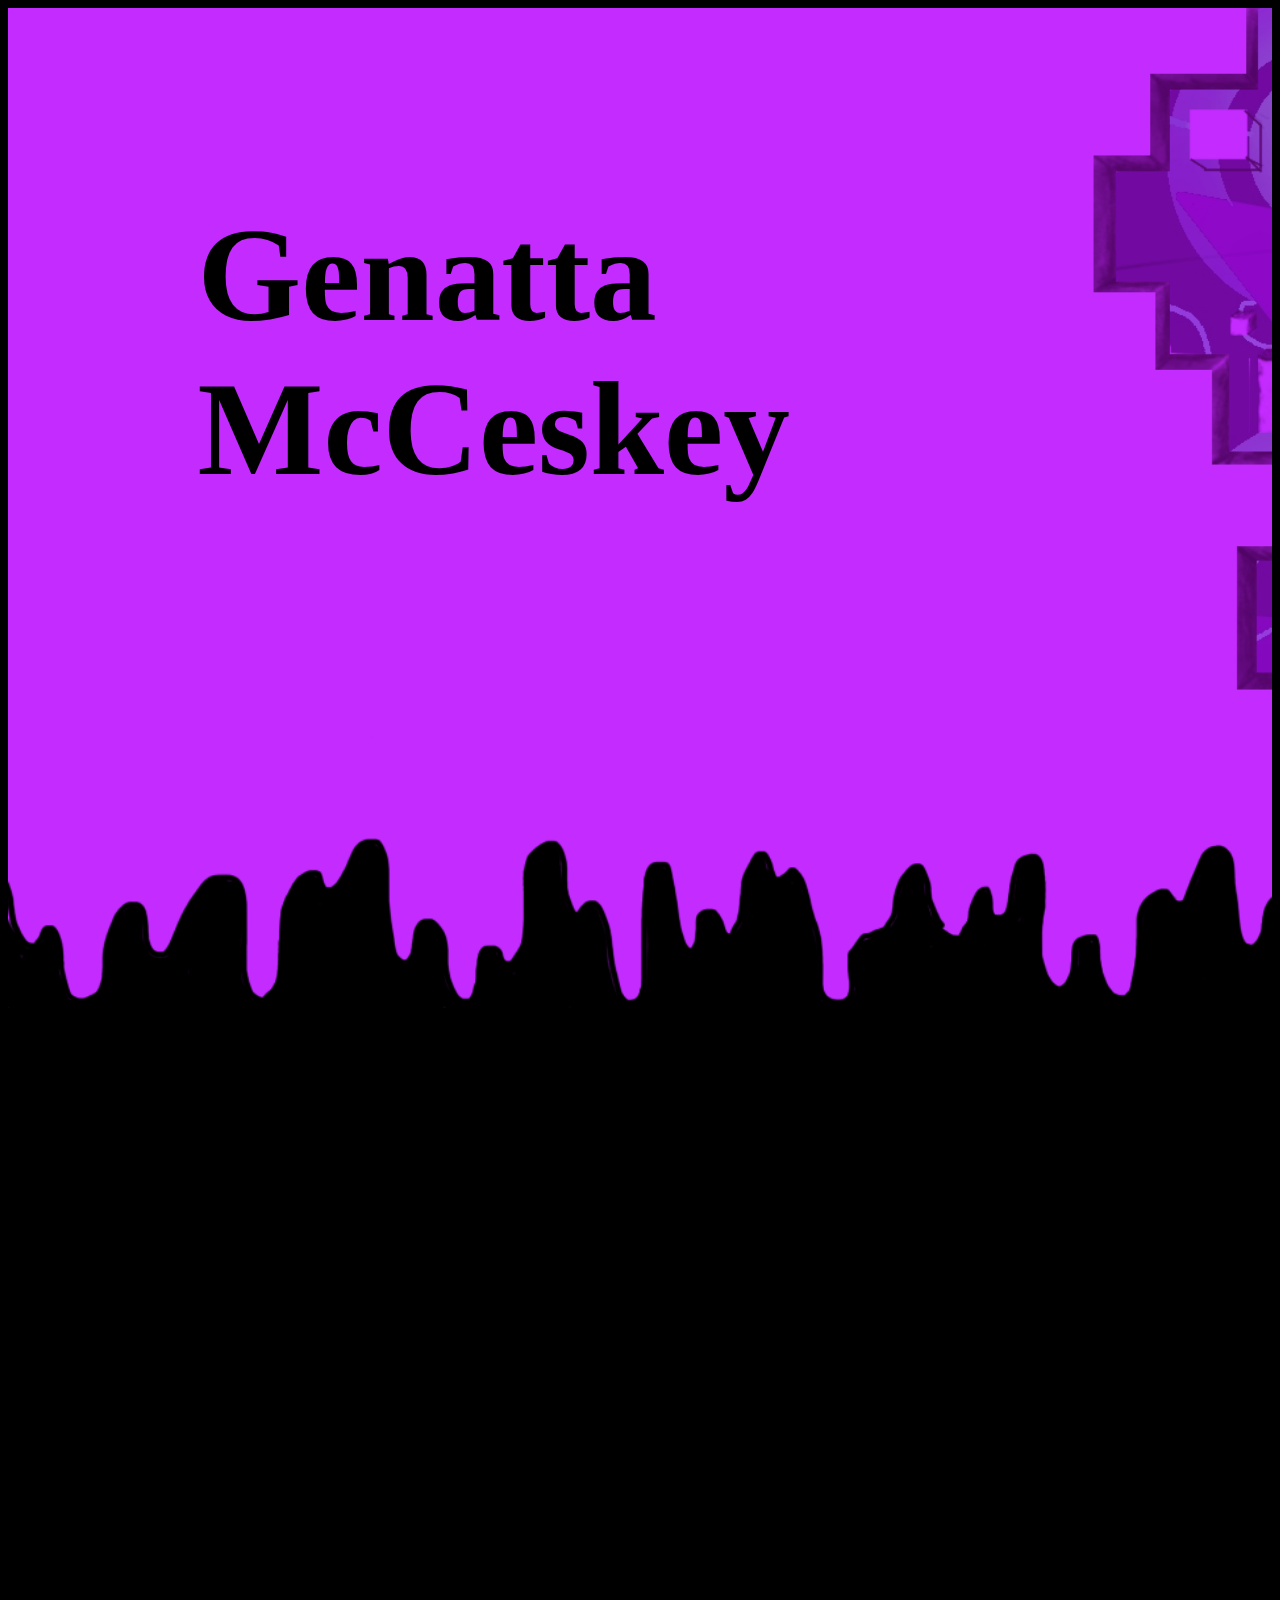
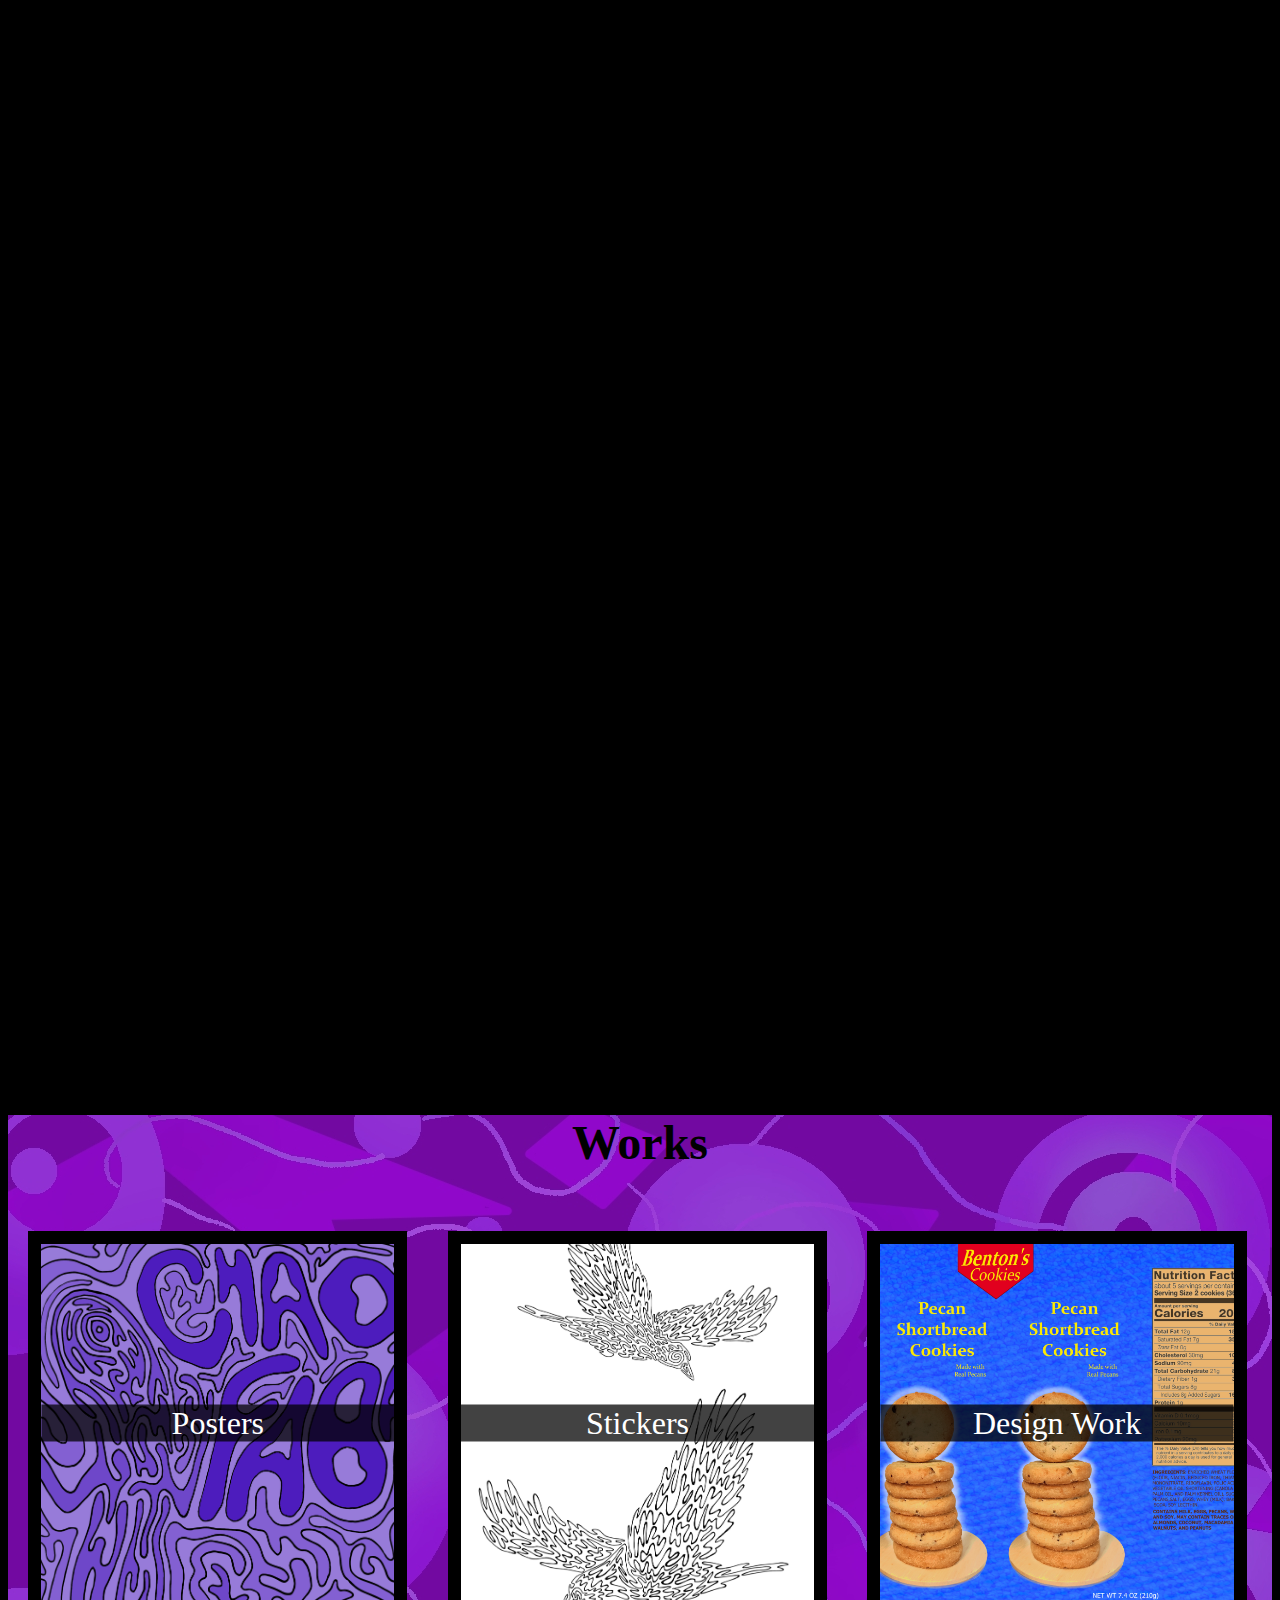
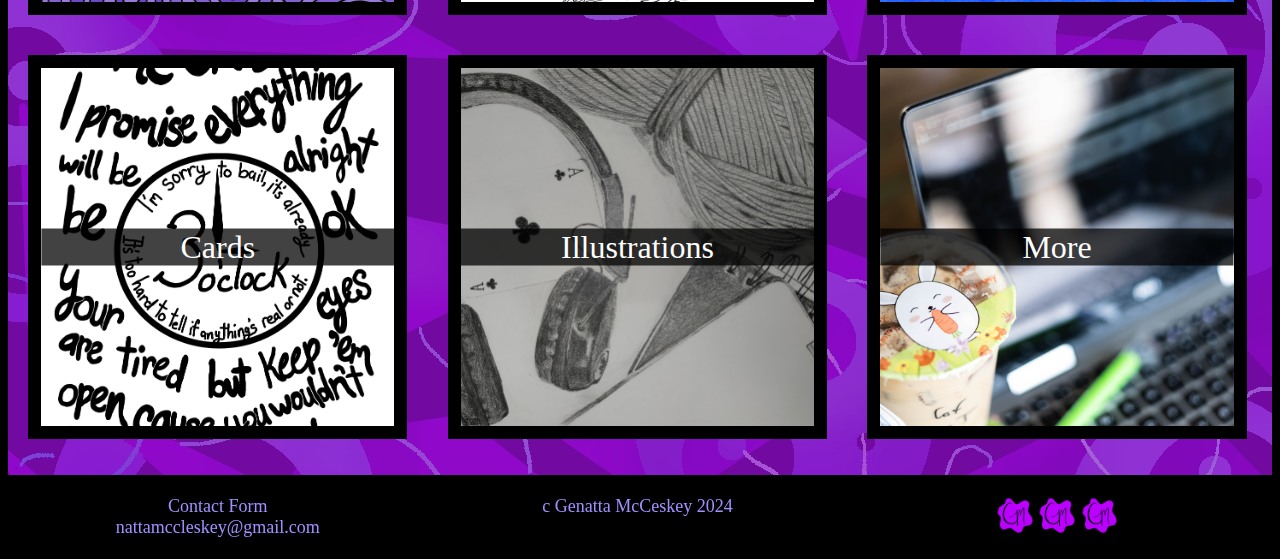
<file: Index.html>
<!DOCTYPE html>
<html>
    <head>
        <meta charset="UTF-8">
        <link href="GM.css" rel="stylesheet" type="text/css">
        <Title>GM Designs</Title>
    </head>
    <body>
        <!-- <div id="logoFloat"></div> -->


        <div id="welcome">            
            <div id="Purple"><h1>Genatta<br> McCeskey</h1></div>
        </div>

        <div id="FullBox">
            <!-- <div id=centerBox> placeholder </div> -->
            <div id=centerBox>
                 <h2 style="font-size: 300%;">About</h2>
                 </div>
                 <div id=centerBox style="width:50%; font-size:125%; text-align: left">
                <p>Hi, I'm Genatta. <br> I graduated from Oklahoma Baptist University in 2023 with a BA in Graphic Design and a minor in Computer science. I've been working at 
                    Permian Ink since August, 2024, making sticker, heat press, and embroidery products. I have experience
                    with a variety of art and design, including digital painting, vector graphics, photography, screen printing, embroidery, and more. I even coded this 
                    website myself from scratch! I'm always looking to learn new things and incoprorate them into my work. Take a look around, and if your interested, 
                    feel free to reach out! 
                </p>
            </div>
            <!-- <div id=centerBox> Download Portfolio Here <br> Download Resume Here </div> -->

        </div>
        
        <div id="Works">
            <h2>Works</h2>
            <!-- <p><a href="caroseltest.html">    TESTING LINK    </a></p> -->
            
            <a href="Posters.html">
                <div class="LinkImage"> <img src="IMG\ChaoFaba.png" class="LinkImg"> 
                <div class="centerText">Posters</div>
            </div></a>
            <!-- Top 10 portfolio pieces -->

            <a href="Stickers.html">
                <div class="LinkImage"> <img src="IMG\SquiggleBirbsPrint.jpg" class="LinkImg"> 
                <div class="centerText">Stickers</div>
            </div></a>
            <!-- cards and posters and stickers -->

            <a href="Brands.html">
            <div class="LinkImage"> <img src="IMG\Benton's 3.jpg"class="LinkImg"> 
                <div class="centerText">Design Work</div>
            </div></a>
            <!-- Logo design, ads, brands -->

            <a href="Prints.html">
                <div class="LinkImage"> <img src="IMG\3oclockThings.jpg"class="LinkImg"> 
                <div class="centerText">Cards</div>
            </div></a>

            <a href="Illustration.html">
                <div class="LinkImage"> <img src="IMG\Hobby Still Life.jpg"class="LinkImg"> 
                <div class="centerText">Illustrations</div>
            </div></a>
            <!-- Digital art and drawing -->

            <a href="Misc.html">
                <div class="LinkImage"> <img src="IMG/Coffee.jpg"class="LinkImg"> 
                <div class="centerText">More</div>
            </div></a>
            <!-- Photography, Burns,, Web sites Emb-->

        </div>

    <div id="foot">
        <div id=centerBox> 
            Contact Form 
            <br>
            nattamccleskey@gmail.com</div>

        <div id=centerBox> c Genatta McCeskey 2024</div>

        <div id=centerBox >  
            <img src="IMG\Logo.png" style="max-width:10%;">
            <img src="IMG\Logo.png" style="max-width:10%;">
            <img src="IMG\Logo.png" style="max-width:10%;">
        </div>
    </div>
<!-- 
    <div id="FullBox"></div>
    <div id="FullBox"></div>
    <div id="FullBox"></div>
    <div id="FullBox"></div>
    <div id="FullBox"></div>
    <div id="FullBox"></div>
    <div id="FullBox"></div>
    <div id="FullBox"></div>
    <div id="FullBox"></div>
    <div id="FullBox"></div>
    <div id="FullBox"></div>
    <div id="FullBox"></div>
    <div id="FullBox"></div>
    <div id="FullBox"></div>
    <div id="FullBox"></div>
    <div id="FullBox"></div>
    <div id="FullBox"></div>
    <div id="FullBox">What are you doing down here?</div>
    <div id="FullBox"></div>
    <div id="FullBox"></div>
    <div id="FullBox"></div>
    <div id="FullBox"></div>
    <div id="FullBox"></div>
    <div id="FullBox"></div>
    <div id="FullBox"></div>
    <div id="FullBox">There's nothing here...</div>
    <div id="FullBox"></div>
    <div id="FullBox"></div>
    <div id="FullBox"></div>
    <div id="FullBox">No really, you can leave now.</div>
    <div id="FullBox"></div>
    <div id="FullBox"></div>
    <div id="FullBox"></div>
    <div id="FullBox"></div>
    <div id="FullBox"></div>
    <div id="FullBox"></div>
    <div id="FullBox"></div>
    <div id="FullBox"></div>
    <div id="FullBox"></div>
    <div id="FullBox"></div>
    <div id="FullBox"></div>
    <div id="FullBox"></div>
    <div id="FullBox"></div>
    <div id="FullBox"></div>
    <div id="FullBox"></div>
    <div id="FullBox"></div>
    <div id="FullBox"></div>
    <div id="FullBox"></div>
    <div id="FullBox"></div>
    <div id="FullBox"></div>
    <div id="FullBox"></div>
    <div id="FullBox"></div>
    <div id="FullBox"></div>
    <div id="FullBox"></div>
    <div id="FullBox"></div>
    <div id="FullBox"></div>
    <div id="FullBox"></div>
    <div id="FullBox">Well someone's nosy, aren't we.</div>
    <div id="FullBox"></div>
    <div id="FullBox"></div>
    <div id="FullBox"></div>
    <div id="FullBox"></div>
    <div id="FullBox"></div>
    <div id="FullBox"></div>
    <div id="FullBox"></div>
    <div id="FullBox"></div>
    <div id="FullBox"></div>
    <div id="FullBox"></div>
    <div id="FullBox"></div>
    <div id="FullBox"></div>
    <div id="FullBox"></div>
    <div id="FullBox"></div>
    <div id="FullBox"></div>
    <div id="FullBox"></div>
    <div id="FullBox"></div>
    <div id="FullBox"></div>
    <div id="FullBox"></div>
    <div id="FullBox"></div>
    <div id="FullBox"></div>
    <div id="FullBox"></div>
    <div id="FullBox"></div>
    <div id="FullBox"></div>
    <div id="FullBox"></div>
    <div id="FullBox"></div>
    <div id="FullBox"></div>
    <div id="FullBox"></div>
    <div id="FullBox"></div>
    <div id="FullBox"></div>
    <div id="FullBox"></div>
    <div id="FullBox">Fine, you want secrets?</div>
    <div id="FullBox"></div>
    <div id="FullBox"></div>
    <div id="FullBox"></div>
    <div id="FullBox"></div>
    <div id="FullBox"></div>
    <div id="FullBox"></div>
    <div id="FullBox"></div>
    <div id="FullBox"></div>
    <div id="FullBox"></div>
    <div id="FullBox"></div>
    <div id="FullBox"></div>
    <div id="FullBox">Here, check this out.</div> -->

</body>
</html>
</file>
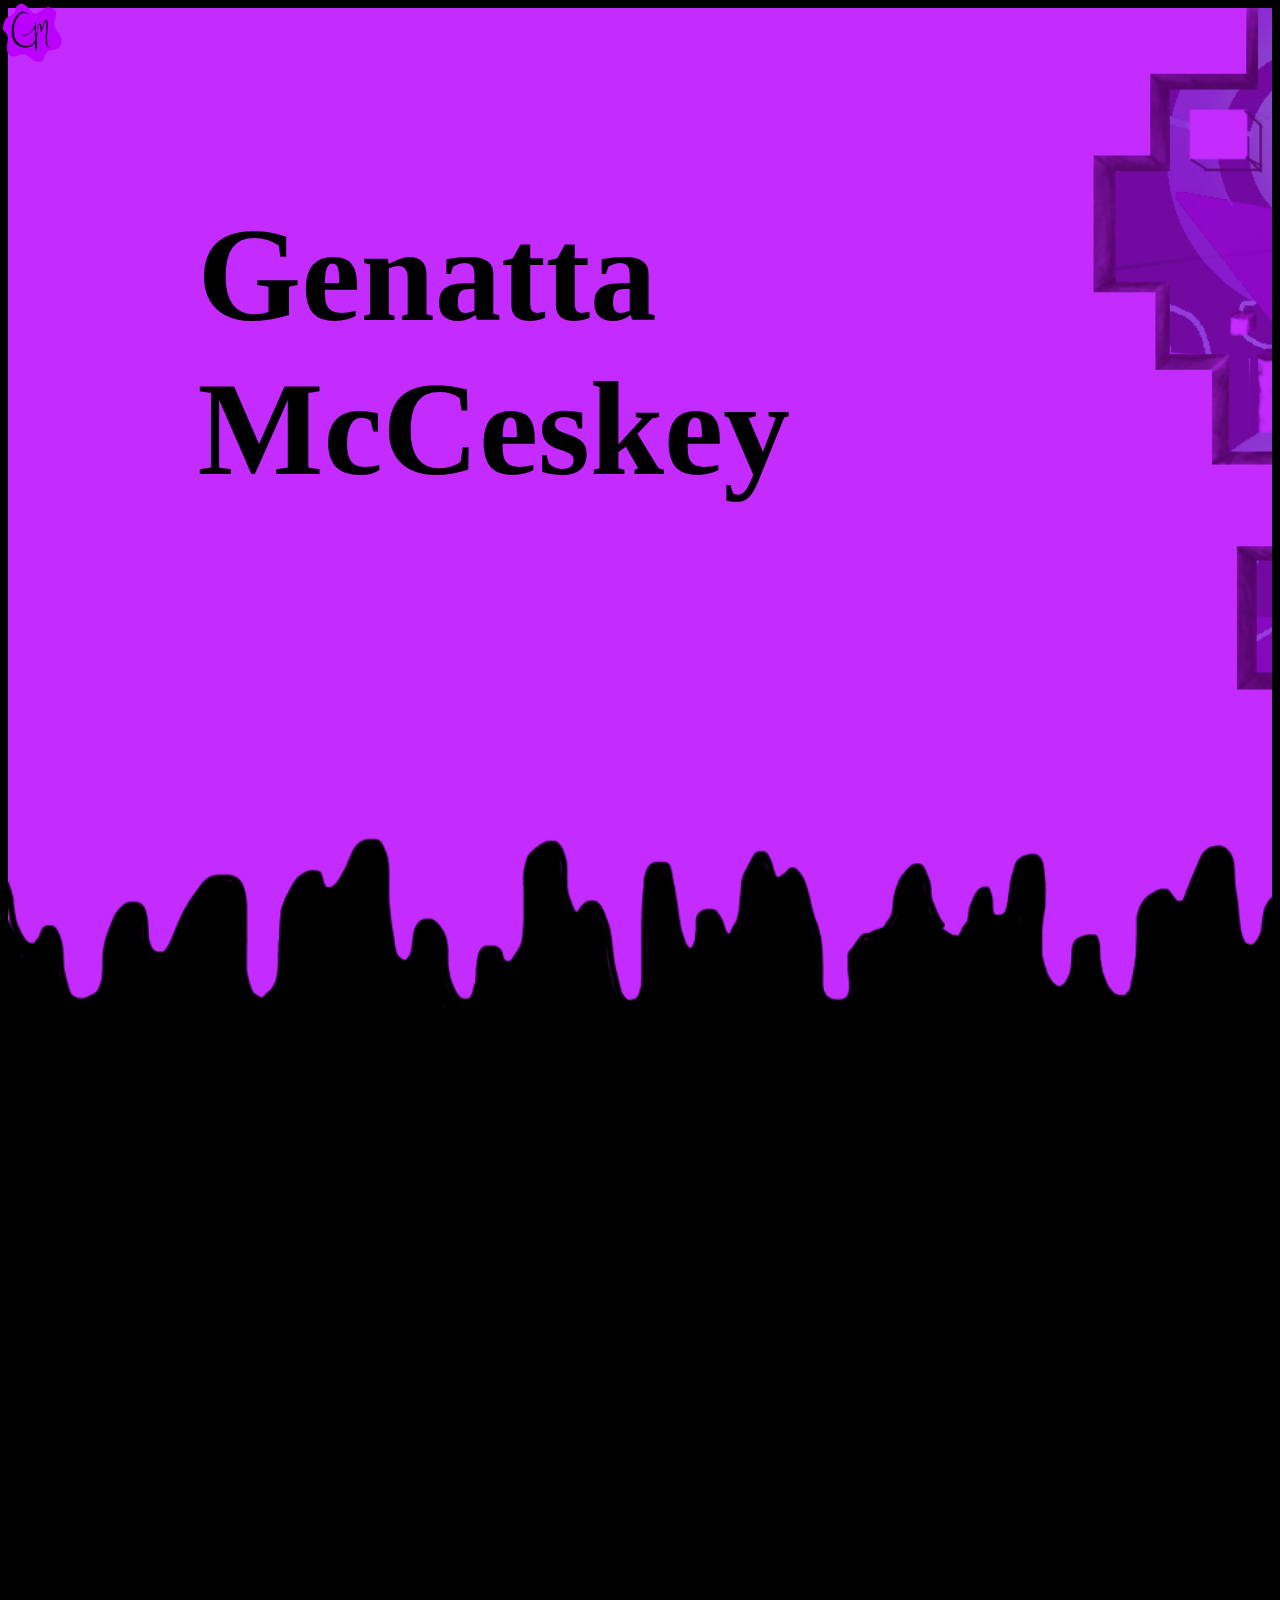
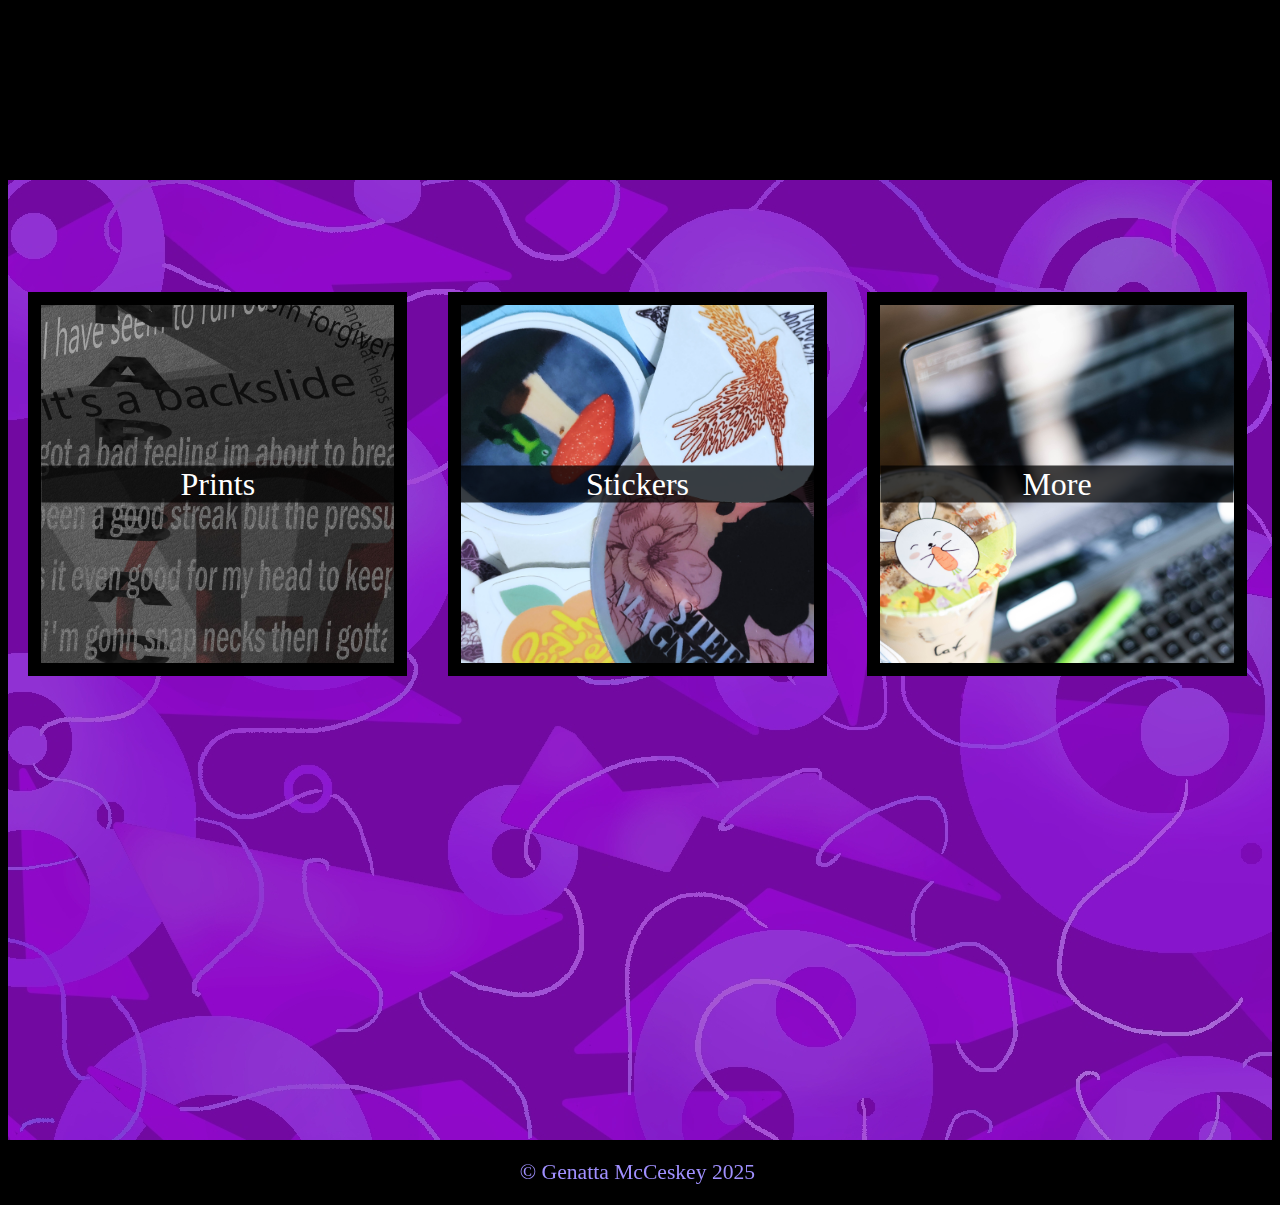
<file: index.html>
<!DOCTYPE html>
<html>
    <head>
        <meta charset="UTF-8">
        <meta http-equiv='cache-control' content='no-cache'> 
        <meta http-equiv='expires' content='0'> 
        <meta http-equiv='pragma' content='no-cache'>
        <link href="GM.css" rel="stylesheet" type="text/css">
        <Title>GM Designs</Title>
    </head>
    <body>

        <div id="welcome">            
            <div id="Purple"><h1>Genatta<br> McCeskey</h1></div>
        </div>

        <div id="FullBox">
            <!-- <div id=centerBox> placeholder </div> -->
            <div id=centerBox>
                 <h2 style="font-size: 300%;">About</h2>
                 </div>
                 <div id=centerBox style="width:50%; font-size:125%; text-align: left">
                <p>Hi, I'm Genatta. <br> I graduated from Oklahoma Baptist University in 2023 with a BA in Graphic Design and a minor in Computer science. I've been working at 
                    Permian Ink since August, 2024, making sticker, heat press, and embroidery products. I have experience
                    with a variety of art and design, including digital painting, vector graphics, photography, screen printing, embroidery, and more. I even coded this 
                    website myself from scratch! I'm always looking to learn new things and incoprorate them into my work. </p><p> Click <a href="IMG\PortfolioPDF_4-06.pdf" 
                        download="McCleskey Portfolio">here </a>for a PDF copy of my portfolio, and <a href="IMG\Resume.pdf" download="McCleskey Resume">here</a> for my resume.
                    <br> Take a look around, and if there's anything I can do for you, don't hesitate to <a href>contact me</a> 
                </p>
            </div>
            <!-- <div id=centerBox> Download Portfolio Here <br> Download Resume Here </div> -->

        </div>
        
        <div id="Works">
            <h3><br><br></h3>
            <!-- <p><a href="caroseltest.html">    TESTING LINK    </a></p> -->
            
            <a href="Posters.html">
                <div class="LinkImage"> <img src="IMG\SNAP BACK.jpg" class="LinkImg"> 
                <div class="centerText">Prints</div>
            </div></a>
            <!-- Top 10 portfolio pieces -->

            <a href="Stickers.html">
                <div class="LinkImage"> <img src="IMG\Stickers bg.jpg" class="LinkImg"> 
                <div class="centerText">Stickers</div>

<!-- REPLACE STICKER PICTURE -->

            </div></a>
            <!-- cards and posters and stickers -->

            <!-- <a href="Brands.html">
            <div class="LinkImage"> <img src="IMG\Benton's 3.jpg"class="LinkImg"> 
                <div class="centerText">Design Work</div>
            </div></a> -->
            <!-- Logo design, ads, brands -->

            
            <!-- <a href="Prints.html">
                <div class="LinkImage"> <img src="IMG\3oclockThings.jpg"class="LinkImg"> 
                <div class="centerText">Cards</div>
            </div></a> -->

            <!-- <a href="Illustration.html">
                <div class="LinkImage"> <img src="IMG\Hobby Still Life.jpg"class="LinkImg"> 
                <div class="centerText">Illustrations</div>
            </div></a> -->
            <!-- Digital art and drawing -->

            <a href="Misc.html">
                <div class="LinkImage"> <img src="IMG/Coffee.jpg"class="LinkImg"> 
                <div class="centerText">More</div>
            </div></a>
            <!-- Photography, Burns,, Web sites Emb-->

        </div>

    <div id="foot">
        <div id=centerBox> 
            <!-- <a href="Contact.html">Contact Form</a> 
            <br>
            nattamccleskey@gmail.com -->
        </div>

        <div id=centerBox style="font-size:larger">© Genatta McCeskey 2025</div>

        <div id=centerBox >  
            <!-- <img src="IMG\Logo.png" style="max-width:10%;">
            <img src="IMG\Logo.png" style="max-width:10%;">
            <img src="IMG\Logo.png" style="max-width:10%;"> -->
        </div>
    </div>

            <div id="logoFloat"><a href="index.html"><img src="IMG/Logo.png" style="width:100%;"></a></div>
                <!-- <img src="IMG/Logo.png"> -->
            </a></div>
<!-- 
    <div id="FullBox"></div>
    <div id="FullBox"></div>
    <div id="FullBox"></div>
    <div id="FullBox"></div>
    <div id="FullBox"></div>
    <div id="FullBox"></div>
    <div id="FullBox"></div>
    <div id="FullBox"></div>
    <div id="FullBox"></div>
    <div id="FullBox"></div>
    <div id="FullBox"></div>
    <div id="FullBox"></div>
    <div id="FullBox"></div>
    <div id="FullBox"></div>
    <div id="FullBox"></div>
    <div id="FullBox"></div>
    <div id="FullBox"></div>
    <div id="FullBox">What are you doing down here?</div>
    <div id="FullBox"></div>
    <div id="FullBox"></div>
    <div id="FullBox"></div>
    <div id="FullBox"></div>
    <div id="FullBox"></div>
    <div id="FullBox"></div>
    <div id="FullBox"></div>
    <div id="FullBox">There's nothing here...</div>
    <div id="FullBox"></div>
    <div id="FullBox"></div>
    <div id="FullBox"></div>
    <div id="FullBox">No really, you can leave now.</div>
    <div id="FullBox"></div>
    <div id="FullBox"></div>
    <div id="FullBox"></div>
    <div id="FullBox"></div>
    <div id="FullBox"></div>
    <div id="FullBox"></div>
    <div id="FullBox"></div>
    <div id="FullBox"></div>
    <div id="FullBox"></div>
    <div id="FullBox"></div>
    <div id="FullBox"></div>
    <div id="FullBox"></div>
    <div id="FullBox"></div>
    <div id="FullBox"></div>
    <div id="FullBox"></div>
    <div id="FullBox"></div>
    <div id="FullBox"></div>
    <div id="FullBox"></div>
    <div id="FullBox"></div>
    <div id="FullBox"></div>
    <div id="FullBox"></div>
    <div id="FullBox"></div>
    <div id="FullBox"></div>
    <div id="FullBox"></div>
    <div id="FullBox"></div>
    <div id="FullBox"></div>
    <div id="FullBox"></div>
    <div id="FullBox">Well someone's nosy, aren't we.</div>
    <div id="FullBox"></div>
    <div id="FullBox"></div>
    <div id="FullBox"></div>
    <div id="FullBox"></div>
    <div id="FullBox"></div>
    <div id="FullBox"></div>
    <div id="FullBox"></div>
    <div id="FullBox"></div>
    <div id="FullBox"></div>
    <div id="FullBox"></div>
    <div id="FullBox"></div>
    <div id="FullBox"></div>
    <div id="FullBox"></div>
    <div id="FullBox"></div>
    <div id="FullBox"></div>
    <div id="FullBox"></div>
    <div id="FullBox"></div>
    <div id="FullBox"></div>
    <div id="FullBox"></div>
    <div id="FullBox"></div>
    <div id="FullBox"></div>
    <div id="FullBox"></div>
    <div id="FullBox"></div>
    <div id="FullBox"></div>
    <div id="FullBox"></div>
    <div id="FullBox"></div>
    <div id="FullBox"></div>
    <div id="FullBox"></div>
    <div id="FullBox"></div>
    <div id="FullBox"></div>
    <div id="FullBox"></div>
    <div id="FullBox">Fine, you want secrets?</div>
    <div id="FullBox"></div>
    <div id="FullBox"></div>
    <div id="FullBox"></div>
    <div id="FullBox"></div>
    <div id="FullBox"></div>
    <div id="FullBox"></div>
    <div id="FullBox"></div>
    <div id="FullBox"></div>
    <div id="FullBox"></div>
    <div id="FullBox"></div>
    <div id="FullBox"></div>
    <div id="FullBox">Here, check this out.</div> -->

</body>
</html>
</file>
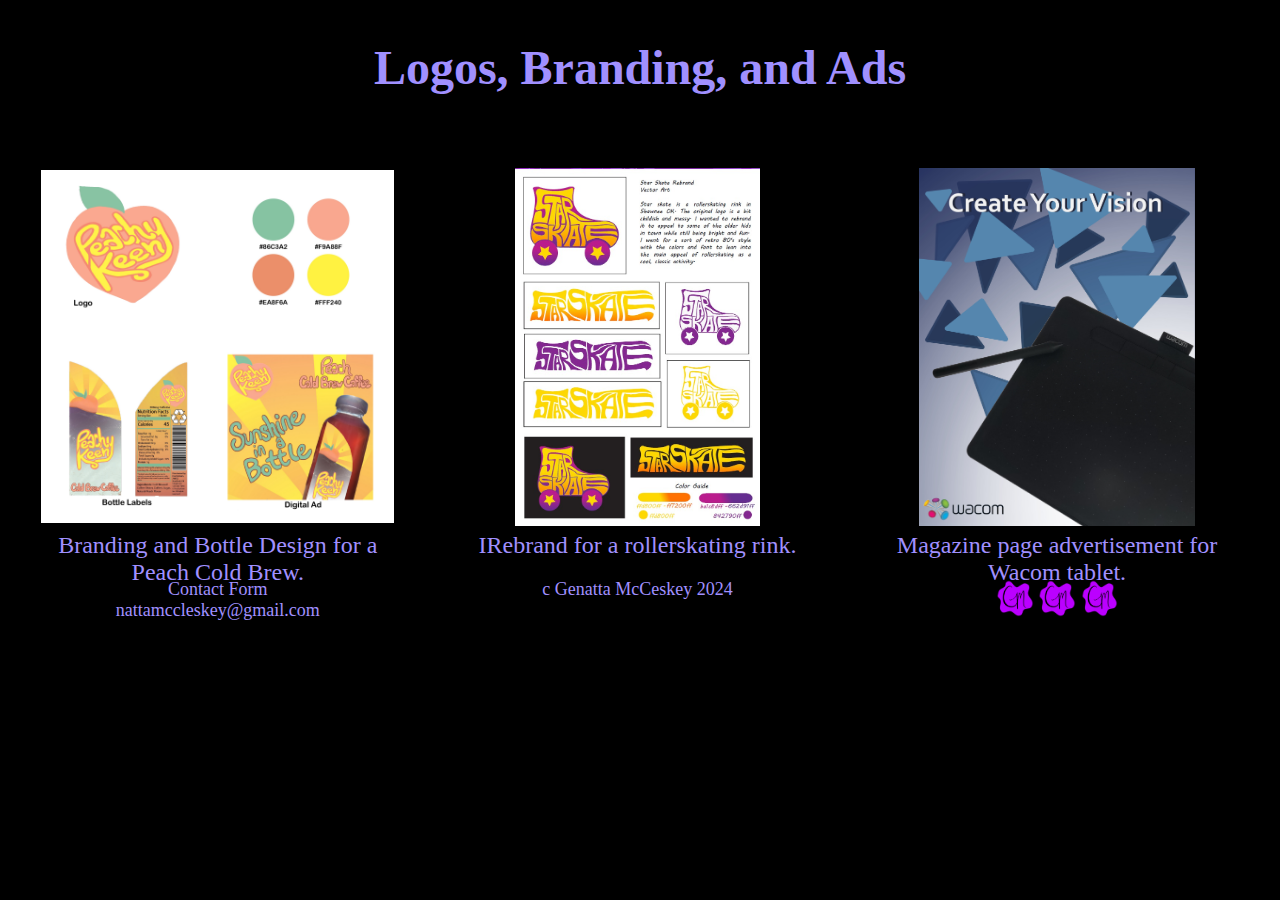
<file: Brands.html>
<!DOCTYPE html>
<html>
    <head>
        <meta charset="UTF-8">
        <link href="GM.css" rel="stylesheet" type="text/css">
        <Title>GM Designs</Title>
    </head>
    <body>
   
        <!-- <div id="Works"> -->
            <h2>Logos, Branding, and Ads</h2>
            <!-- <p><a href="caroseltest.html">    TESTING LINK    </a></p> -->
            
            <!-- <div class="LinkImage"> <img src="IMG\Peach Style Guide.jpg" class="ViewImg"> Branding and Bottle Design for a Peach Cold Brew.
            </div>

            <div class="LinkImage"> <img src="IMG\StarSkate.jpg" class="ViewImg"> IRebrand for a rollerskating rink.
            </div>

            <div class="LinkImage"> <img src="IMG\WacomAd.jpg"class="ViewImg">  Magazine page advertisement for Wacom tablet.
            </div> -->

            <div class="LinkImage"> <img src="IMG\Peach Style Guide.jpg" class="ViewImg"> Branding and Bottle Design for a Peach Cold Brew.
            </div>

            <div class="LinkImage"> <img src="IMG\StarSkate.jpg" class="ViewImg"> IRebrand for a rollerskating rink.
            </div>

            <div class="LinkImage"> <img src="IMG\WacomAd.jpg"class="ViewImg">  Magazine page advertisement for Wacom tablet.
            </div>



    <div id="foot">
        <div id=centerBox> 
            Contact Form 
            <br>
            nattamccleskey@gmail.com</div>

        <div id=centerBox> c Genatta McCeskey 2024</div>

        <div id=centerBox >  
            <img src="IMG\Logo.png" style="max-width:10%;">
            <img src="IMG\Logo.png" style="max-width:10%;">
            <img src="IMG\Logo.png" style="max-width:10%;">
        </div>
    </div>

</body>
</html>
</file>
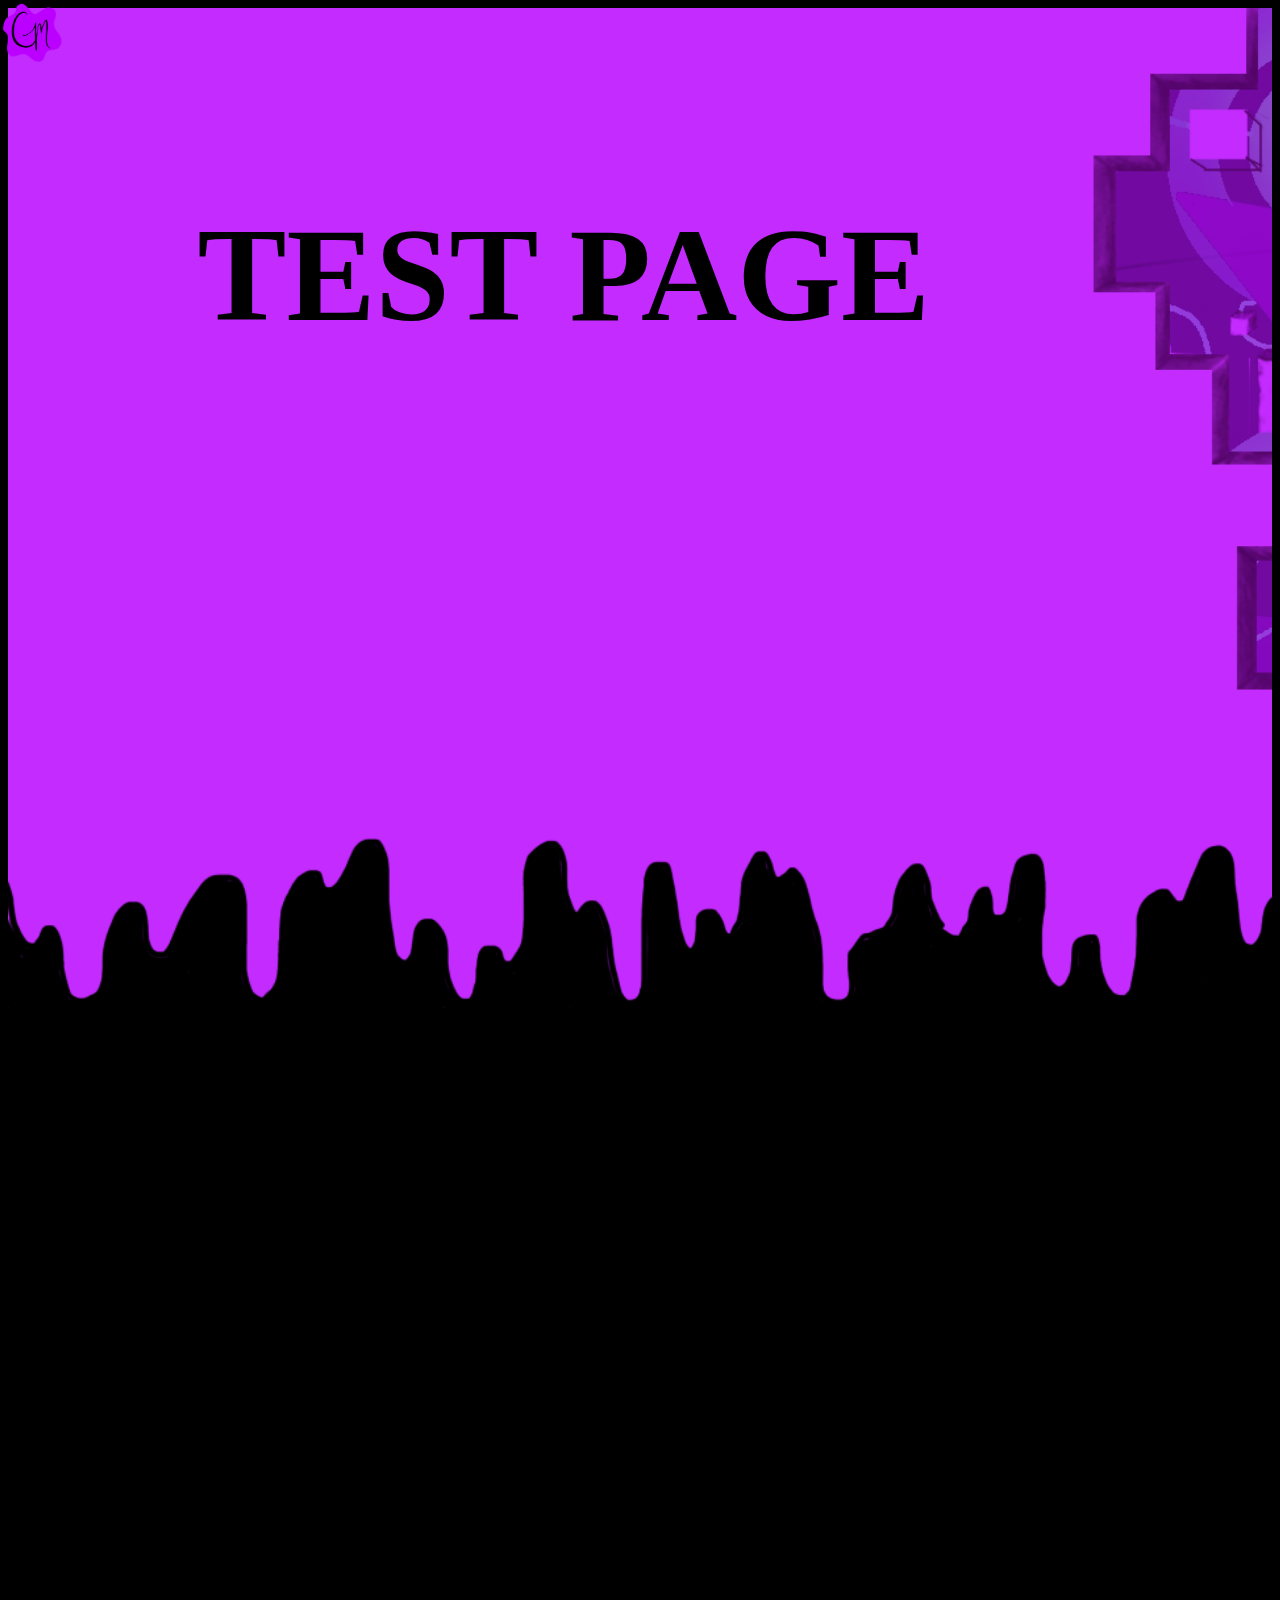
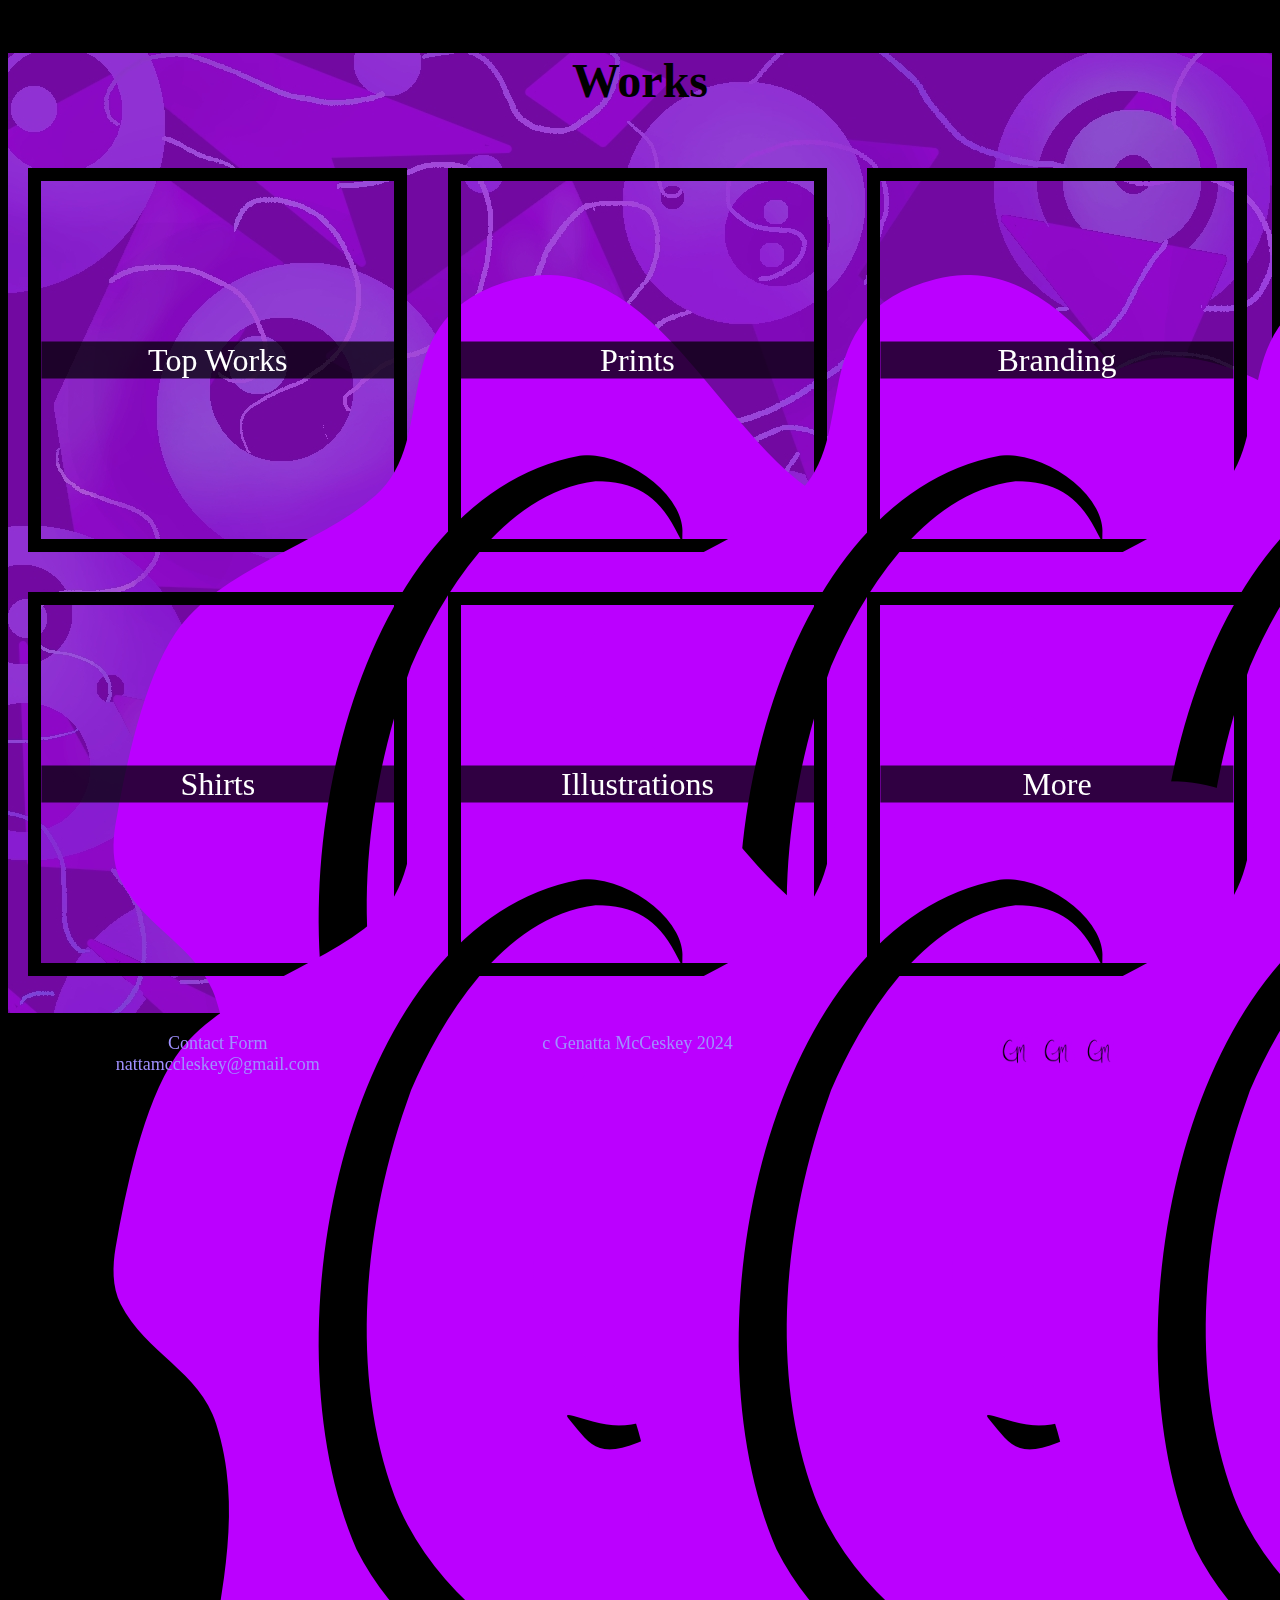
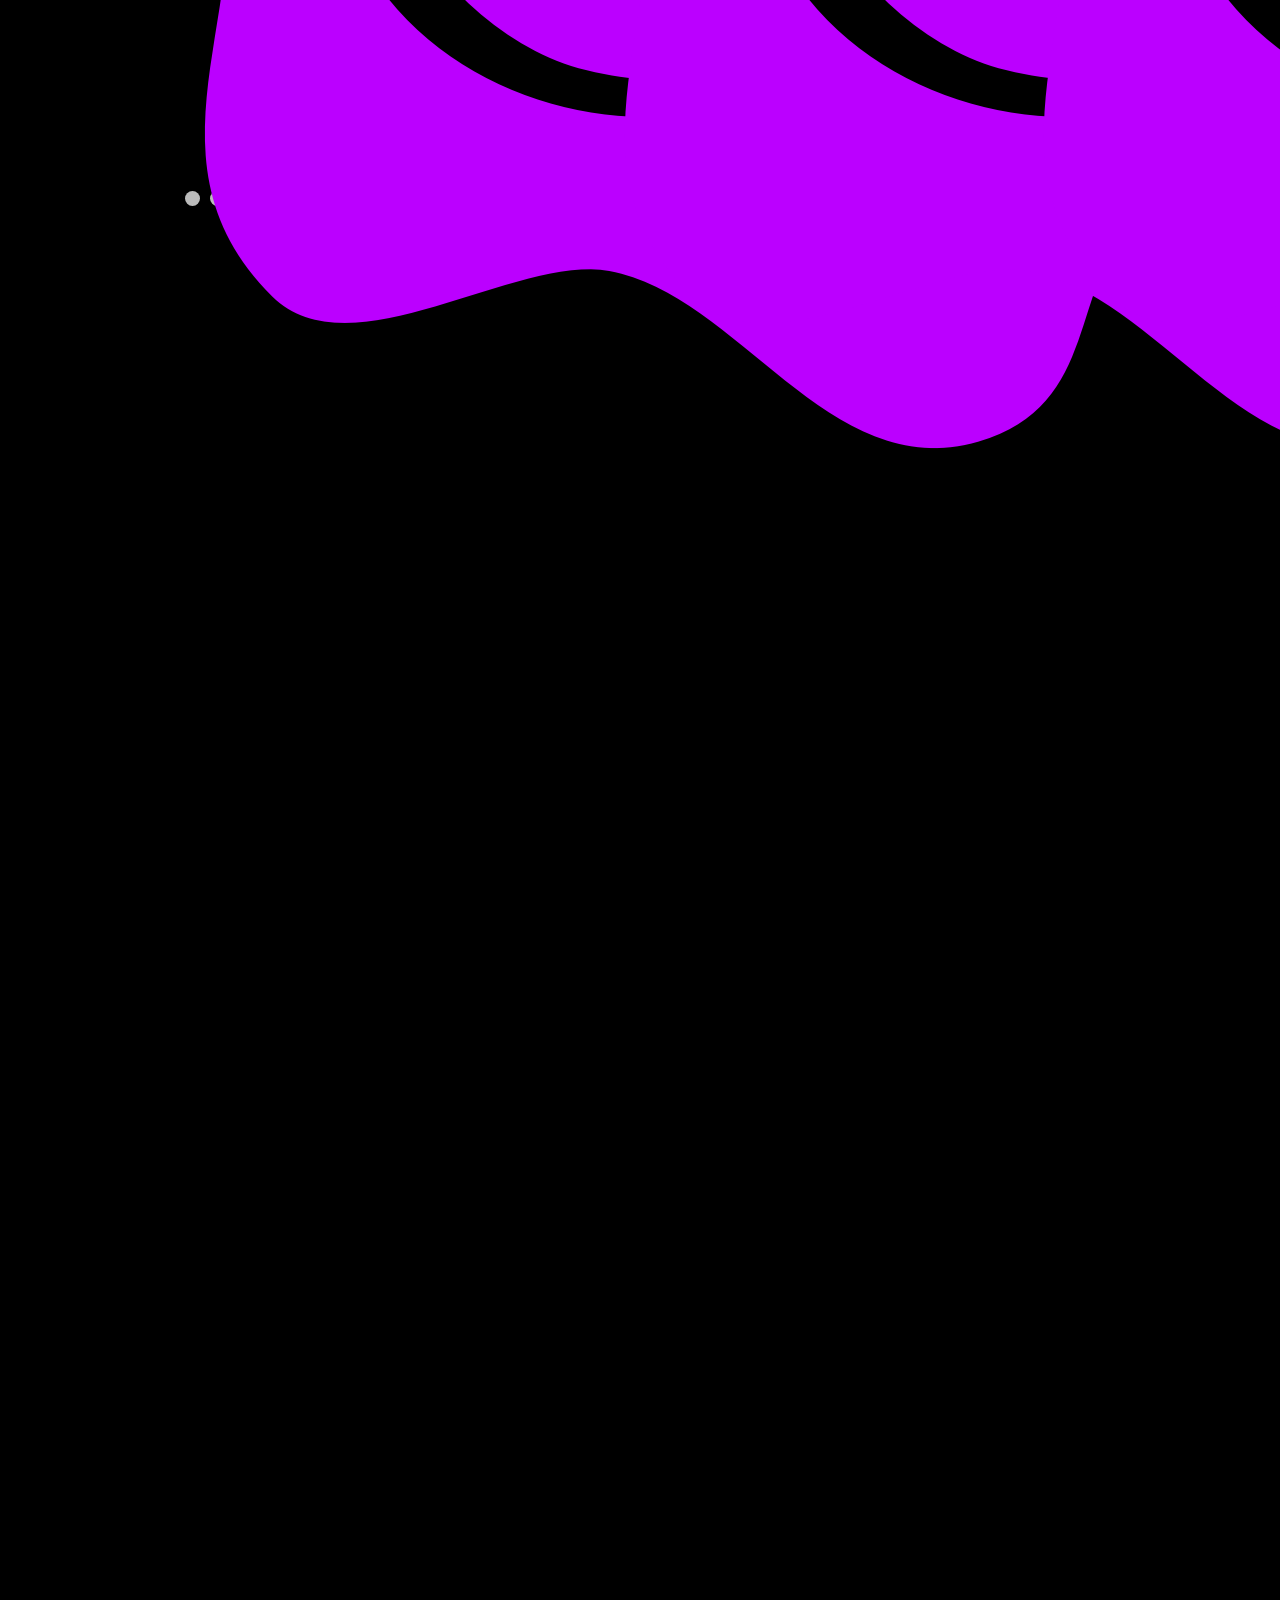
<file: caroseltest.html>
<!DOCTYPE html>
<html>
    <head>
        <meta charset="UTF-8">
        <link href="GM.css" rel="stylesheet" type="text/css">
        <script src="GM.js"></script>
        <Title>GM Designs</Title>
    </head>
    <body>
        <div id="logoFloat"></div>


        <div id="welcome">            
            <div id="Purple"><h1>TEST PAGE</h1></div>
        </div>

        <div id="FullBox">
            <div id=centerBox> placeholder </div>
            <div id=centerBox> <h2>About</h2><p>asdfa afjaefa arfajhfbkaje arfa asfbkaseb awefkaefbae afau arf kuyf aefuakefy fauyfuy awuefyua easufuy awuef oa awuyfouyewf</p></div>
            <div id=centerBox> Download Portfolio Here <br> Download Resume Here </div>

        </div>
        
        <div id="Works">
            <h2>Works</h2>
            
            <div class="LinkImage"> <img src="IMG\Logo.png"> 
                <div class="centerText">Top Works</div>




                <div class="slideshow-container">

                    <!-- Full-width images with number and caption text -->
                    <div class="mySlides fade">
                      <div class="numbertext">1 / 3</div>
                      <img src="IMG\Apple.jpg" style="width:100%">
                      <div class="text">Caption Text</div>
                    </div>
                  
                    <div class="mySlides fade">
                      <div class="numbertext">2 / 3</div>
                      <img src="IMG\CoffeeWindow.jpg" style="width:100%">
                      <div class="text">Caption Two</div>
                    </div>
                  
                    <div class="mySlides fade">
                      <div class="numbertext">3 / 3</div>
                      <img src="IMG\Apple.jpg" style="width:100%">
                      <div class="text">Caption Three</div>
                    </div>
                  
                    <!-- Next and previous buttons -->
                    <a class="prev" onclick="plusSlides(-1)">&#10094;</a>
                    <a class="next" onclick="plusSlides(1)">&#10095;</a>
                  </div>
                  <br>
                  
                  <!-- The dots/circles -->
                  <div style="text-align:center">
                    <span class="dot" onclick="currentSlide(1)"></span>
                    <span class="dot" onclick="currentSlide(2)"></span>
                    <span class="dot" onclick="currentSlide(3)"></span>
                  </div>


                  
            </div>
            <!-- Top 10 portfolio pieces -->



            <div class="LinkImage"> <img src="IMG\Logo.png"> 
                <div class="centerText">Prints</div>
            </div>
            <!-- cards and posters -->

            <div class="LinkImage"> <img src="IMG\Logo.png"> 
                <div class="centerText">Branding</div>
            </div>
            <!-- Logo design, ads, brands -->

            <div class="LinkImage"> <img src="IMG\Logo.png"> 
                <div class="centerText">Shirts</div>
            </div>

            <div class="LinkImage"> <img src="IMG\Logo.png"> 
                <div class="centerText">Illustrations</div>
            </div>
            <!-- Digital art and drawing -->

            <div class="LinkImage"> <img src="IMG\Logo.png"> 
                <div class="centerText">More</div>
            </div>
            <!-- Photography, Burns, Stickers?, Web sites -->

        </div>
        
        


    <div id="foot">
        <div id=centerBox> 
            Contact Form 
            <br>
            nattamccleskey@gmail.com</div>

        <div id=centerBox> c Genatta McCeskey 2024</div>

        <div id=centerBox >  
            <img src="IMG\Logo.png" style="max-width:10%;">
            <img src="IMG\Logo.png" style="max-width:10%;">
            <img src="IMG\Logo.png" style="max-width:10%;">
        </div>
    </div>



    
    <div id="FullBox"></div>
    <div id="FullBox"></div>
    <div id="FullBox"></div>
    <div id="FullBox"></div>
    <div id="FullBox"></div>
    <div id="FullBox"></div>
    <div id="FullBox"></div>
    <div id="FullBox"></div>
    <div id="FullBox"></div>
    <div id="FullBox"></div>
    <div id="FullBox"></div>
    <div id="FullBox"></div>
    <div id="FullBox"></div>
    <div id="FullBox"></div>
    <div id="FullBox"></div>
    <div id="FullBox"></div>
    <div id="FullBox"></div>
    <div id="FullBox">What are you doing down here?</div>
    <div id="FullBox"></div>
    <div id="FullBox"></div>
    <div id="FullBox"></div>
    <div id="FullBox"></div>
    <div id="FullBox"></div>
    <div id="FullBox"></div>
    <div id="FullBox"></div>
    <div id="FullBox">There's nothing here...</div>
    <div id="FullBox"></div>
    <div id="FullBox"></div>
    <div id="FullBox"></div>
    <div id="FullBox">No really, you can leave now.</div>
    <div id="FullBox"></div>
    <div id="FullBox"></div>
    <div id="FullBox"></div>
    <div id="FullBox"></div>
    <div id="FullBox"></div>
    <div id="FullBox"></div>
    <div id="FullBox"></div>
    <div id="FullBox"></div>
    <div id="FullBox"></div>
    <div id="FullBox"></div>
    <div id="FullBox"></div>
    <div id="FullBox"></div>
    <div id="FullBox"></div>
    <div id="FullBox"></div>
    <div id="FullBox"></div>
    <div id="FullBox"></div>
    <div id="FullBox"></div>
    <div id="FullBox"></div>
    <div id="FullBox"></div>
    <div id="FullBox"></div>
    <div id="FullBox"></div>
    <div id="FullBox"></div>
    <div id="FullBox"></div>
    <div id="FullBox"></div>
    <div id="FullBox"></div>
    <div id="FullBox"></div>
    <div id="FullBox"></div>
    <div id="FullBox">Well someone's nosy, aren't we.</div>
    <div id="FullBox"></div>
    <div id="FullBox"></div>
    <div id="FullBox"></div>
    <div id="FullBox"></div>
    <div id="FullBox"></div>
    <div id="FullBox"></div>
    <div id="FullBox"></div>
    <div id="FullBox"></div>
    <div id="FullBox"></div>
    <div id="FullBox"></div>
    <div id="FullBox"></div>
    <div id="FullBox"></div>
    <div id="FullBox"></div>
    <div id="FullBox"></div>
    <div id="FullBox"></div>
    <div id="FullBox"></div>
    <div id="FullBox"></div>
    <div id="FullBox"></div>
    <div id="FullBox"></div>
    <div id="FullBox"></div>
    <div id="FullBox"></div>
    <div id="FullBox"></div>
    <div id="FullBox"></div>
    <div id="FullBox"></div>
    <div id="FullBox"></div>
    <div id="FullBox"></div>
    <div id="FullBox"></div>
    <div id="FullBox"></div>
    <div id="FullBox"></div>
    <div id="FullBox"></div>
    <div id="FullBox"></div>
    <div id="FullBox">Fine, you want secrets?</div>
    <div id="FullBox"></div>
    <div id="FullBox"></div>
    <div id="FullBox"></div>
    <div id="FullBox"></div>
    <div id="FullBox"></div>
    <div id="FullBox"></div>
    <div id="FullBox"></div>
    <div id="FullBox"></div>
    <div id="FullBox"></div>
    <div id="FullBox"></div>
    <div id="FullBox"></div>
    <div id="FullBox">Here, check this out.</div>


</body>
</html>
</file>
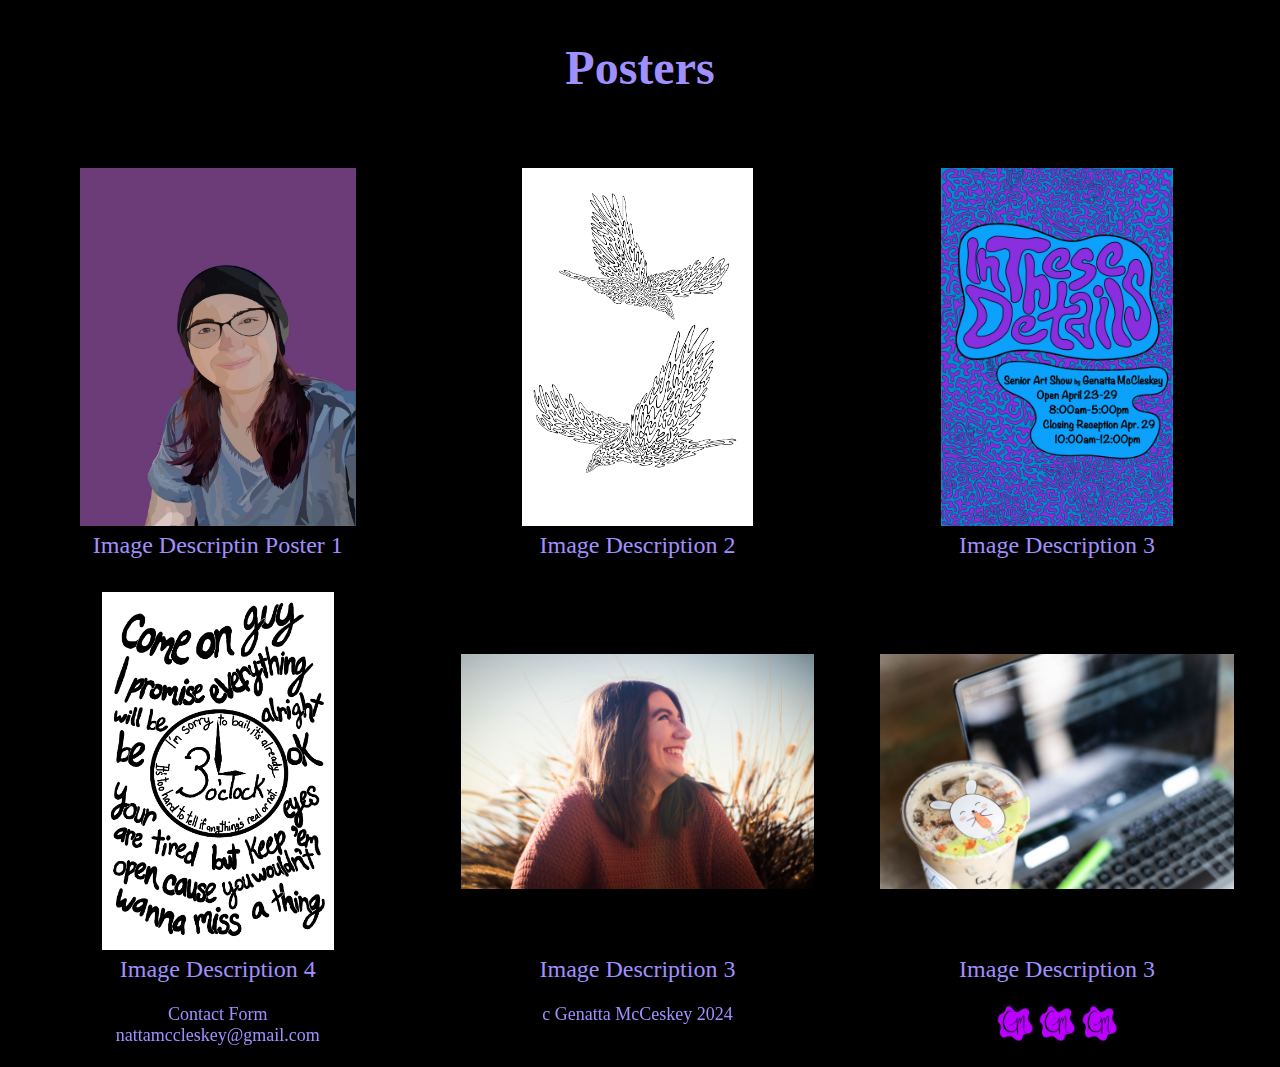
<file: Clothing.html>
<!DOCTYPE html>
<html>
    <head>
        <meta charset="UTF-8">
        <link href="GM.css" rel="stylesheet" type="text/css">
        <Title>GM Designs</Title>
    </head>
    <body>
   
        <!-- <div id="Works"> -->
            <h2>Posters</h2>
            <!-- <p><a href="caroseltest.html">    TESTING LINK    </a></p> -->
            
            <div class="LinkImage"> <img src="IMG\GMcCleskey Portrait.jpg" class="ViewImg"> Image Descriptin Poster 1
            </div>

            <div class="LinkImage"> <img src="IMG\SquiggleBirbsPrint.jpg" class="ViewImg"> Image Description 2
            </div>

            <div class="LinkImage"> <img src="IMG\GM-ArtShowPoster.jpg"class="ViewImg">  Image Description 3
            </div>


            <div class="LinkImage"> <img src="IMG\3oclockThings.jpg"class="ViewImg"> Image Description 4 
            </div>

            <div class="LinkImage"> <img src="IMG\IMG_0103.jpg"class="ViewImg"> Image Description 3
            </div>


            <div class="LinkImage"> <img src="IMG/Coffee.jpg"class="ViewImg">Image Description 3
            </div> 


    <div id="foot">
        <div id=centerBox> 
            Contact Form 
            <br>
            nattamccleskey@gmail.com</div>

        <div id=centerBox> c Genatta McCeskey 2024</div>

        <div id=centerBox >  
            <img src="IMG\Logo.png" style="max-width:10%;">
            <img src="IMG\Logo.png" style="max-width:10%;">
            <img src="IMG\Logo.png" style="max-width:10%;">
        </div>
    </div>

</body>
</html>
</file>
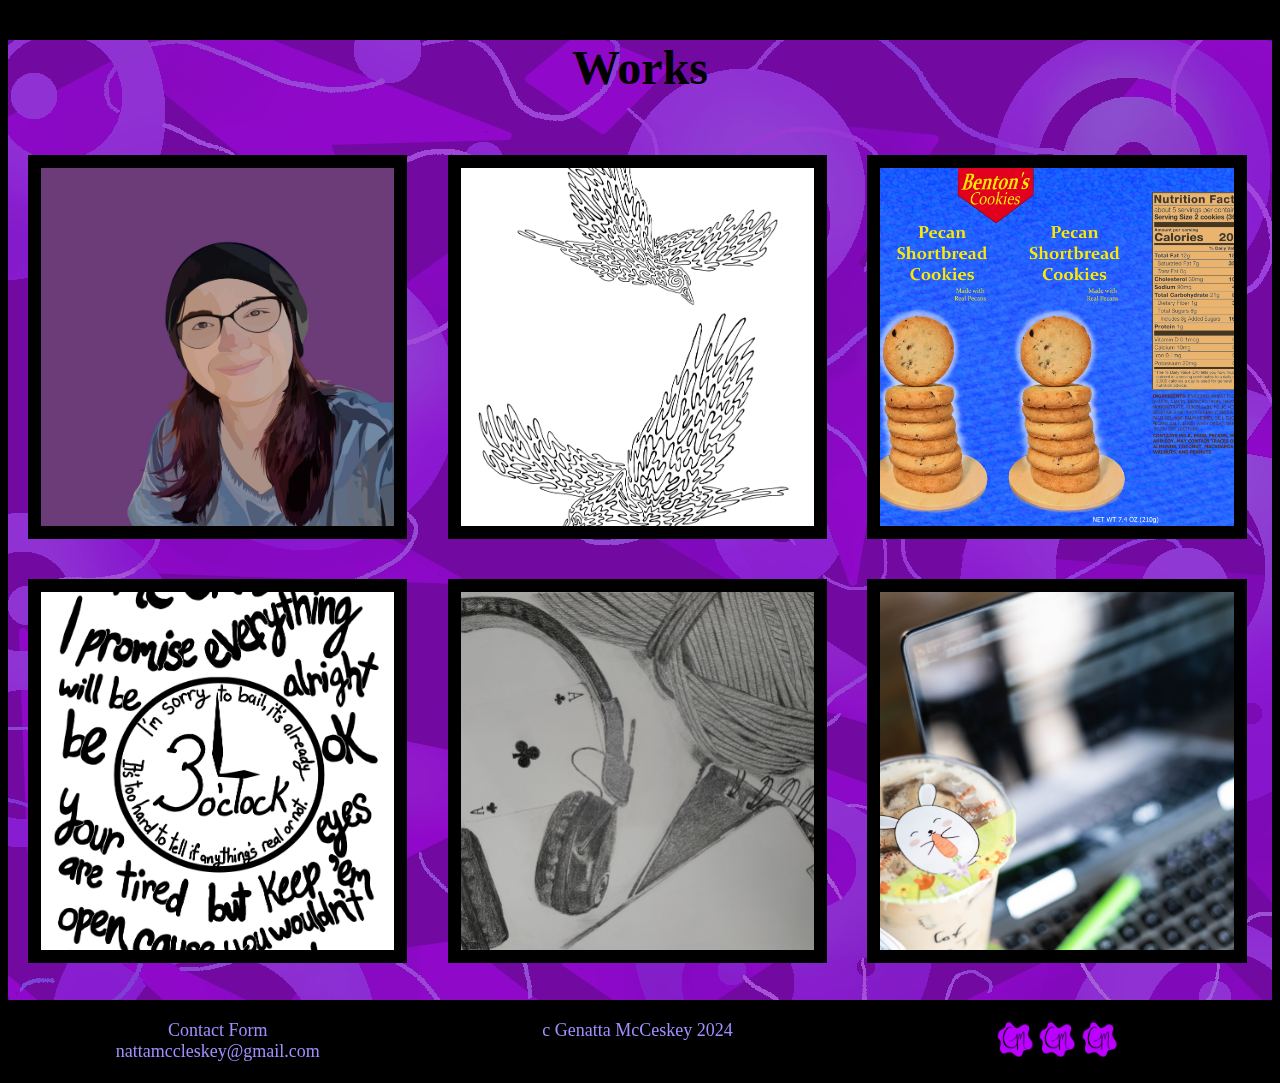
<file: Portfolio.html>
<!DOCTYPE html>
<html>
    <head>
        <meta charset="UTF-8">
        <link href="GM.css" rel="stylesheet" type="text/css">
        <Title>GM Designs</Title>
    </head>
    <body>
   
        <div id="Works">
            <h2>Works</h2>
            <!-- <p><a href="caroseltest.html">    TESTING LINK    </a></p> -->
            
            <div class="LinkImage"> <img src="IMG\GMcCleskey Portrait.jpg" class="LinkImg"> 
            </div>

            <div class="LinkImage"> <img src="IMG\SquiggleBirbsPrint.jpg" class="LinkImg"> 
            </div>

            <div class="LinkImage"> <img src="IMG\Benton's 3.jpg"class="LinkImg"> </div>


            <div class="LinkImage"> <img src="IMG\3oclockThings.jpg"class="LinkImg"> </div>

            <div class="LinkImage"> <img src="IMG\Hobby Still Life.jpg"class="LinkImg"></div>


            <div class="LinkImage"> <img src="IMG/Coffee.jpg"class="LinkImg"></div>

        </div>

    <div id="foot">
        <div id=centerBox> 
            Contact Form 
            <br>
            nattamccleskey@gmail.com</div>

        <div id=centerBox> c Genatta McCeskey 2024</div>

        <div id=centerBox >  
            <img src="IMG\Logo.png" style="max-width:10%;">
            <img src="IMG\Logo.png" style="max-width:10%;">
            <img src="IMG\Logo.png" style="max-width:10%;">
        </div>
    </div>

</body>
</html>
</file>
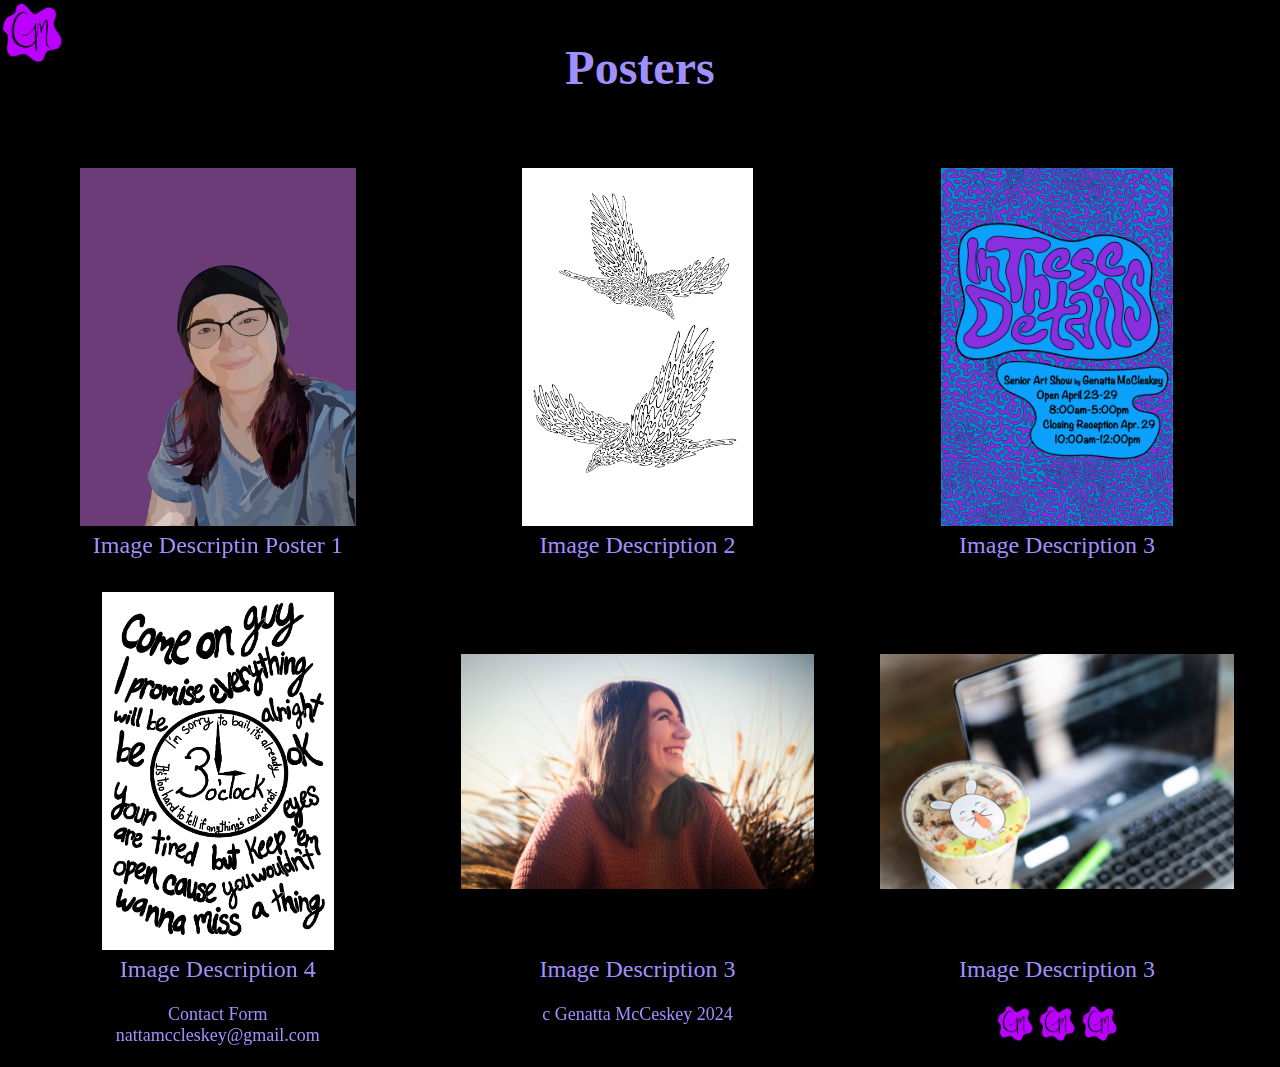
<file: Prints.html>
<!DOCTYPE html>
<html>
    <head>
        <meta charset="UTF-8">
        <link href="GM.css" rel="stylesheet" type="text/css">
        <Title>GM Designs</Title>
    </head>
    <body>
        <div id="logoFloat"></div>
        <!-- <div id="Works"> -->
            <h2>Posters</h2>
            <!-- <p><a href="caroseltest.html">    TESTING LINK    </a></p> -->
            
            <div class="LinkImage"> <img src="IMG\GMcCleskey Portrait.jpg" class="ViewImg"> Image Descriptin Poster 1
            </div>

            <div class="LinkImage"> <img src="IMG\SquiggleBirbsPrint.jpg" class="ViewImg"> Image Description 2
            </div>

            <div class="LinkImage"> <img src="IMG\GM-ArtShowPoster.jpg"class="ViewImg">  Image Description 3
            </div>


            <div class="LinkImage"> <img src="IMG\3oclockThings.jpg"class="ViewImg"> Image Description 4 
            </div>

            <div class="LinkImage"> <img src="IMG\IMG_0103.jpg"class="ViewImg"> Image Description 3
            </div>


            <div class="LinkImage"> <img src="IMG/Coffee.jpg"class="ViewImg">Image Description 3
            </div> 


    <div id="foot">
        <div id=centerBox> 
            Contact Form 
            <br>
            nattamccleskey@gmail.com</div>

        <div id=centerBox> c Genatta McCeskey 2024</div>

        <div id=centerBox >  
            <img src="IMG\Logo.png" style="max-width:10%;">
            <img src="IMG\Logo.png" style="max-width:10%;">
            <img src="IMG\Logo.png" style="max-width:10%;">
        </div>
    </div>

</body>
</html>
</file>
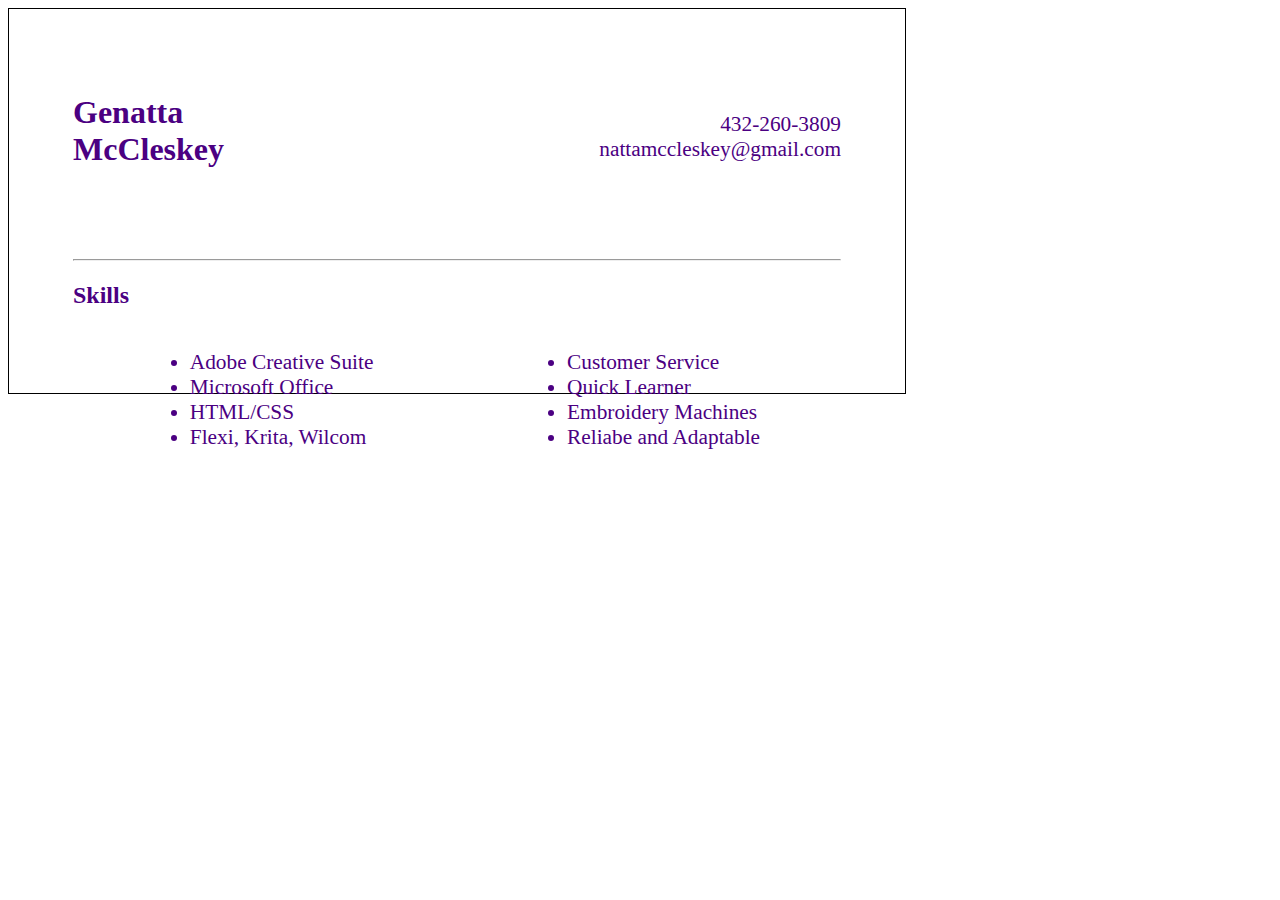
<file: Resume.html>
<!DOCTYPE html>
<html>
    <head>
        <meta charset="UTF-8">
        <link href="resume.css" rel="stylesheet" type="text/css">
        <Title>GM Designs</Title>
    </head>
    <body>
        <h1 style="float:left">Genatta <br> McCleskey</h1>
        <br>
        <p style="text-align: right;">
            432-260-3809<br>
            nattamccleskey@gmail.com
            <br> <br> <br> <br><hr>
        </p>
        <h2>Skills</h2>
        <ul><li>Adobe Creative Suite</li>
        <li>Microsoft Office</li>
        <li>HTML/CSS</li>
        <li>Flexi, Krita, Wilcom</li>
    </ul>
        <ul><li>Customer Service</li>
        <li>Quick Learner</li>
        <li>Embroidery Machines</li>
        <li>Reliabe and Adaptable</li>
        </ul>

    </body>
    </html>
</file>
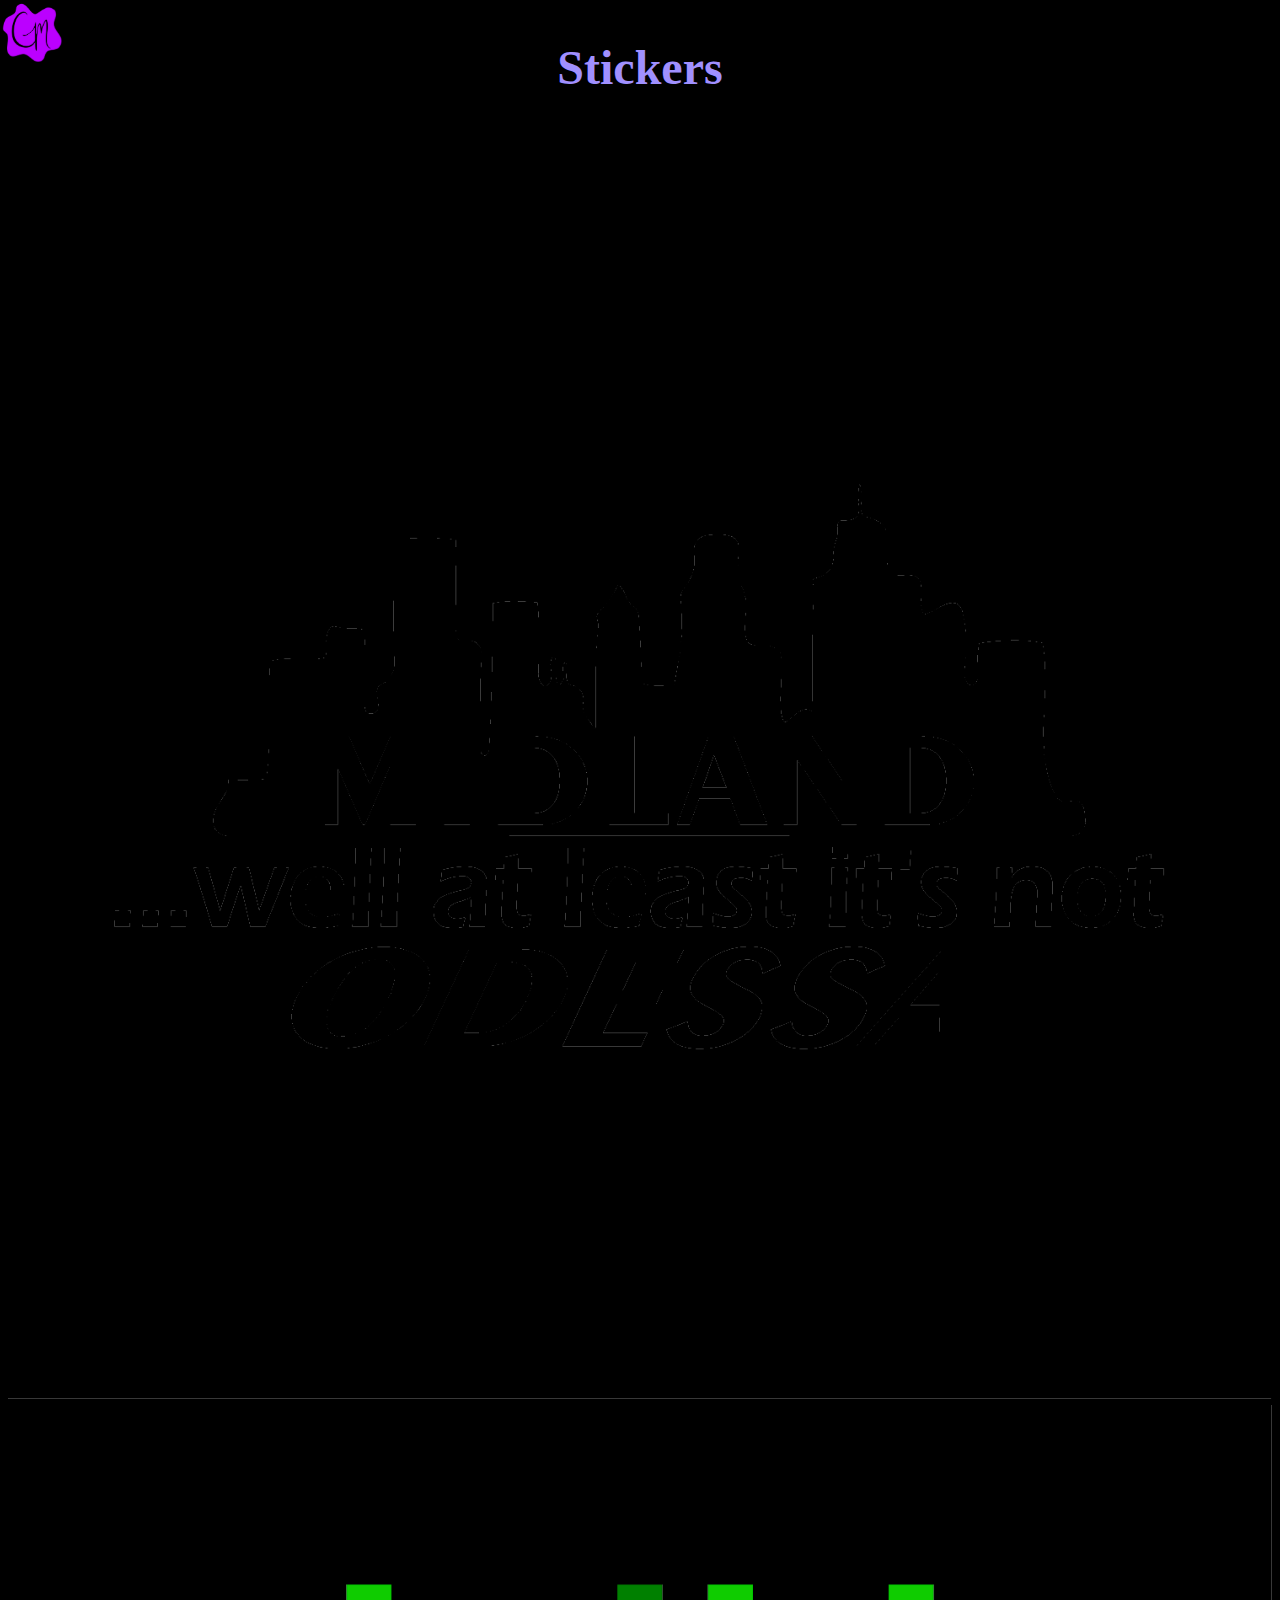
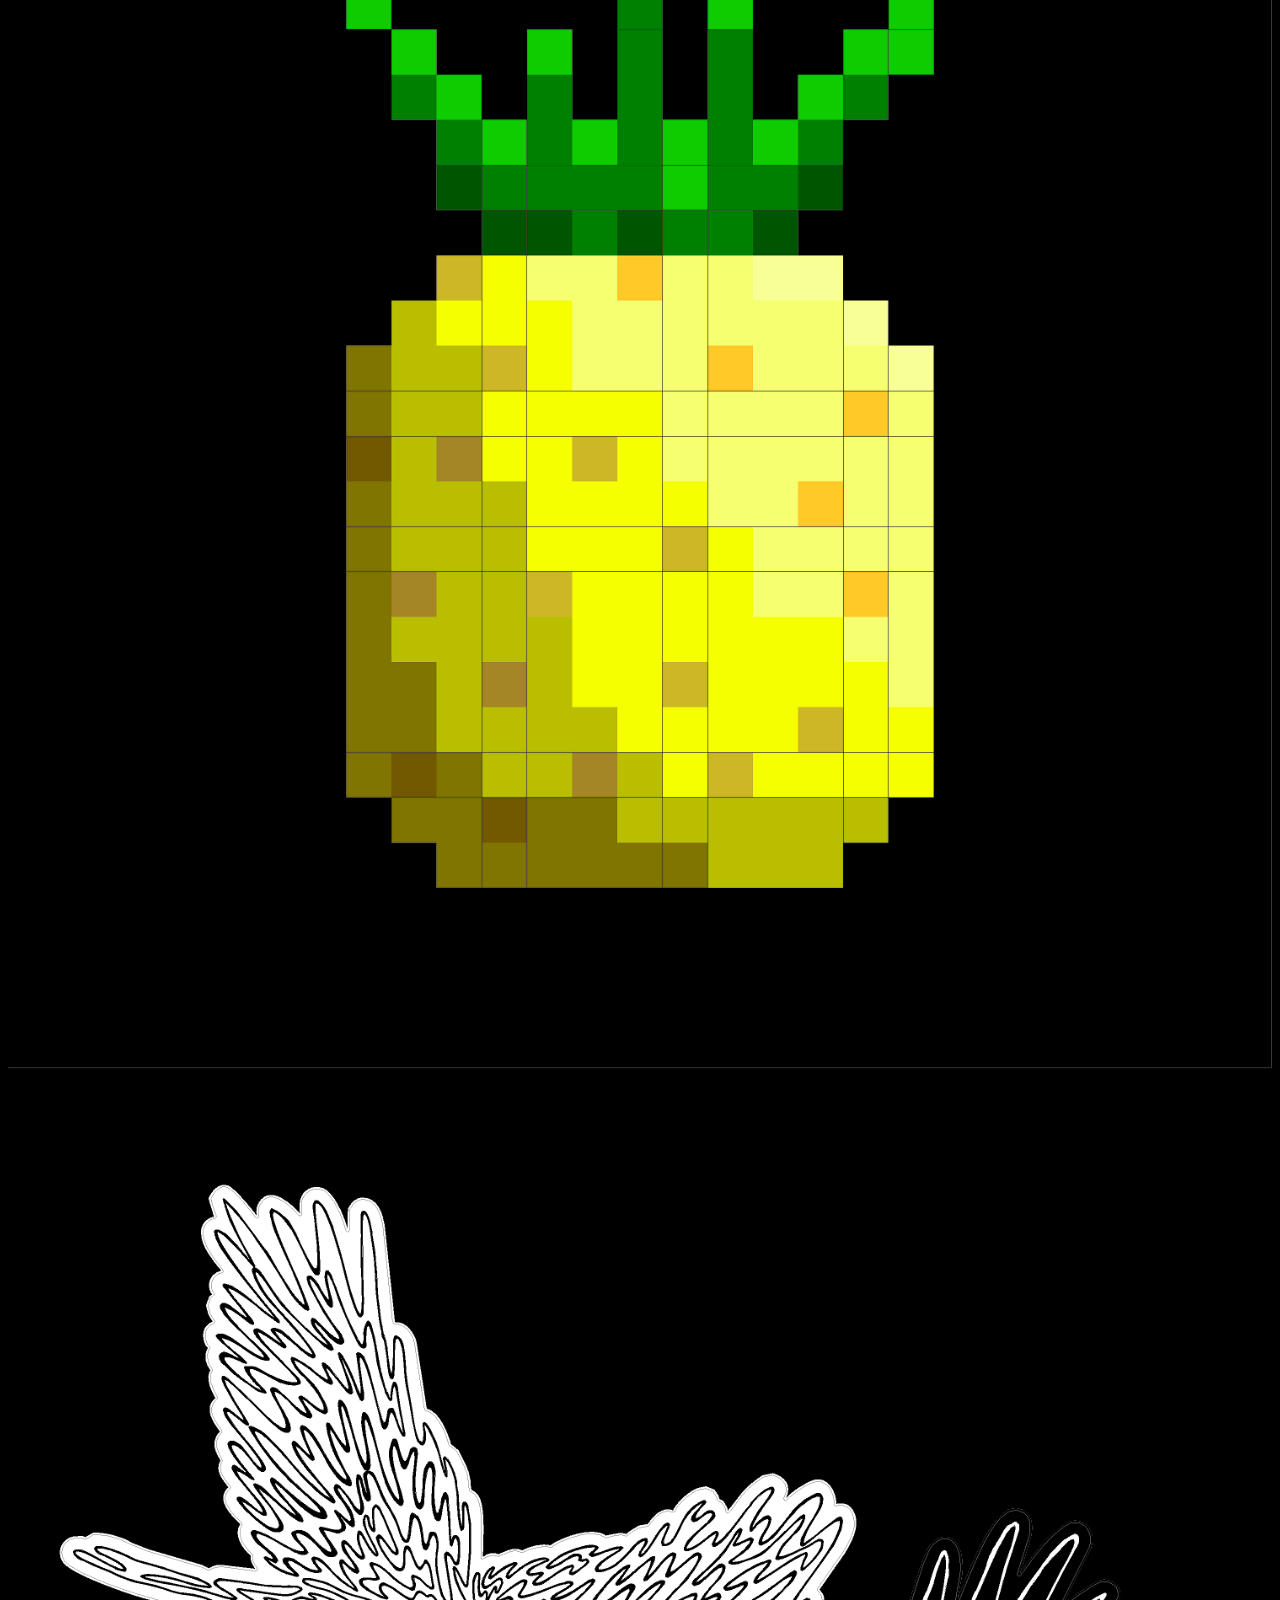
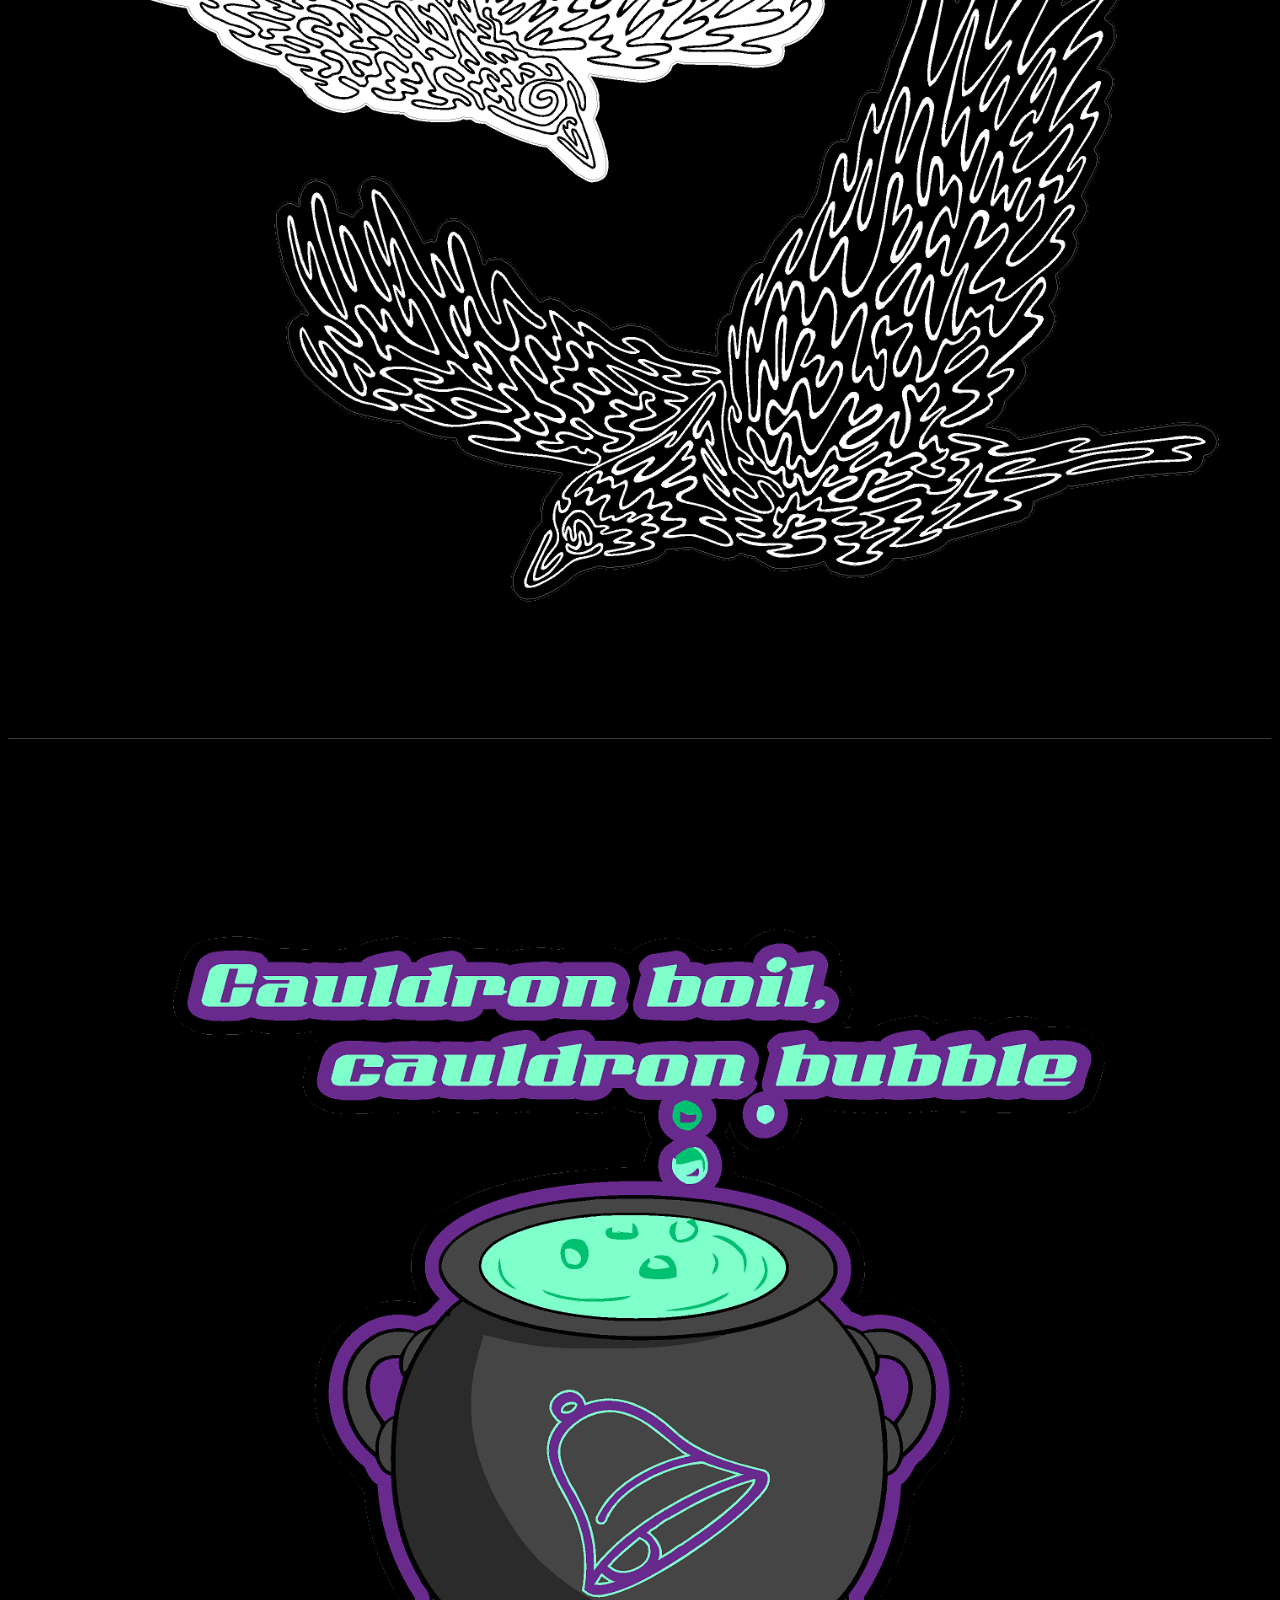
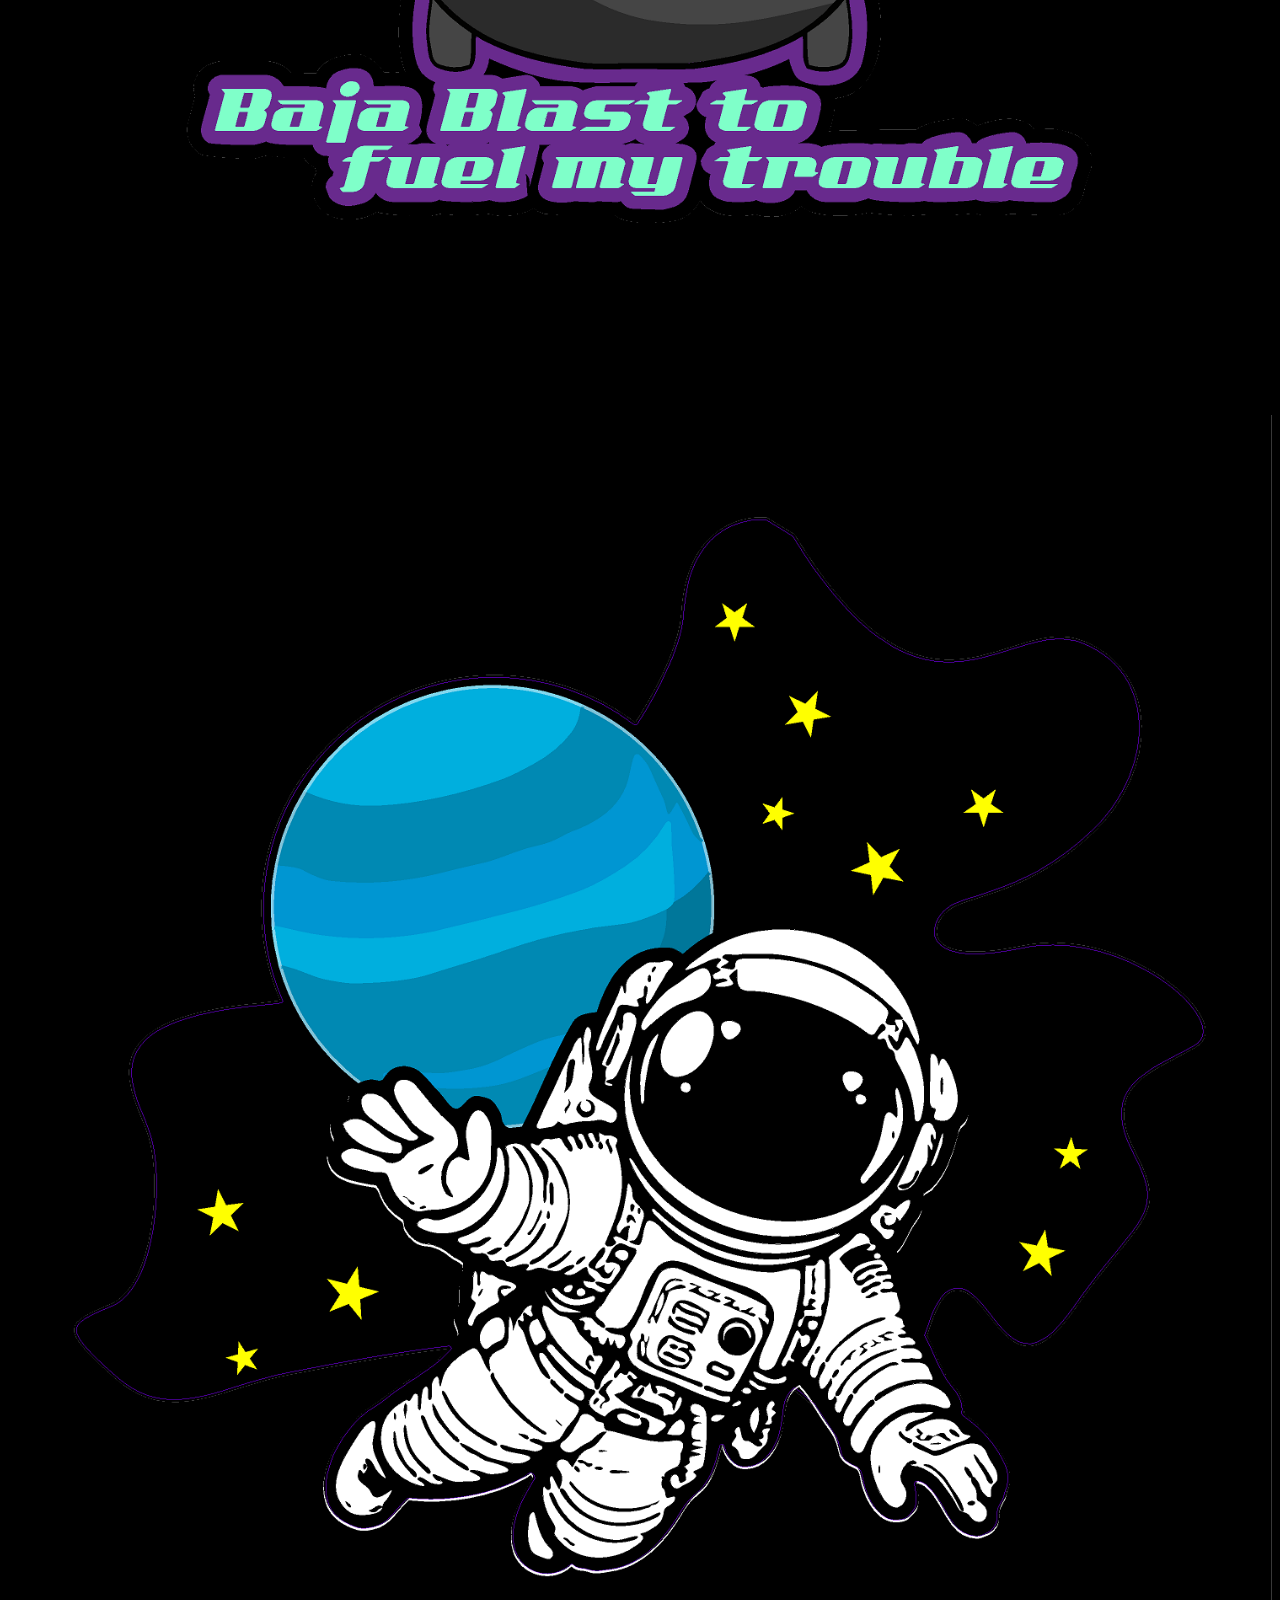
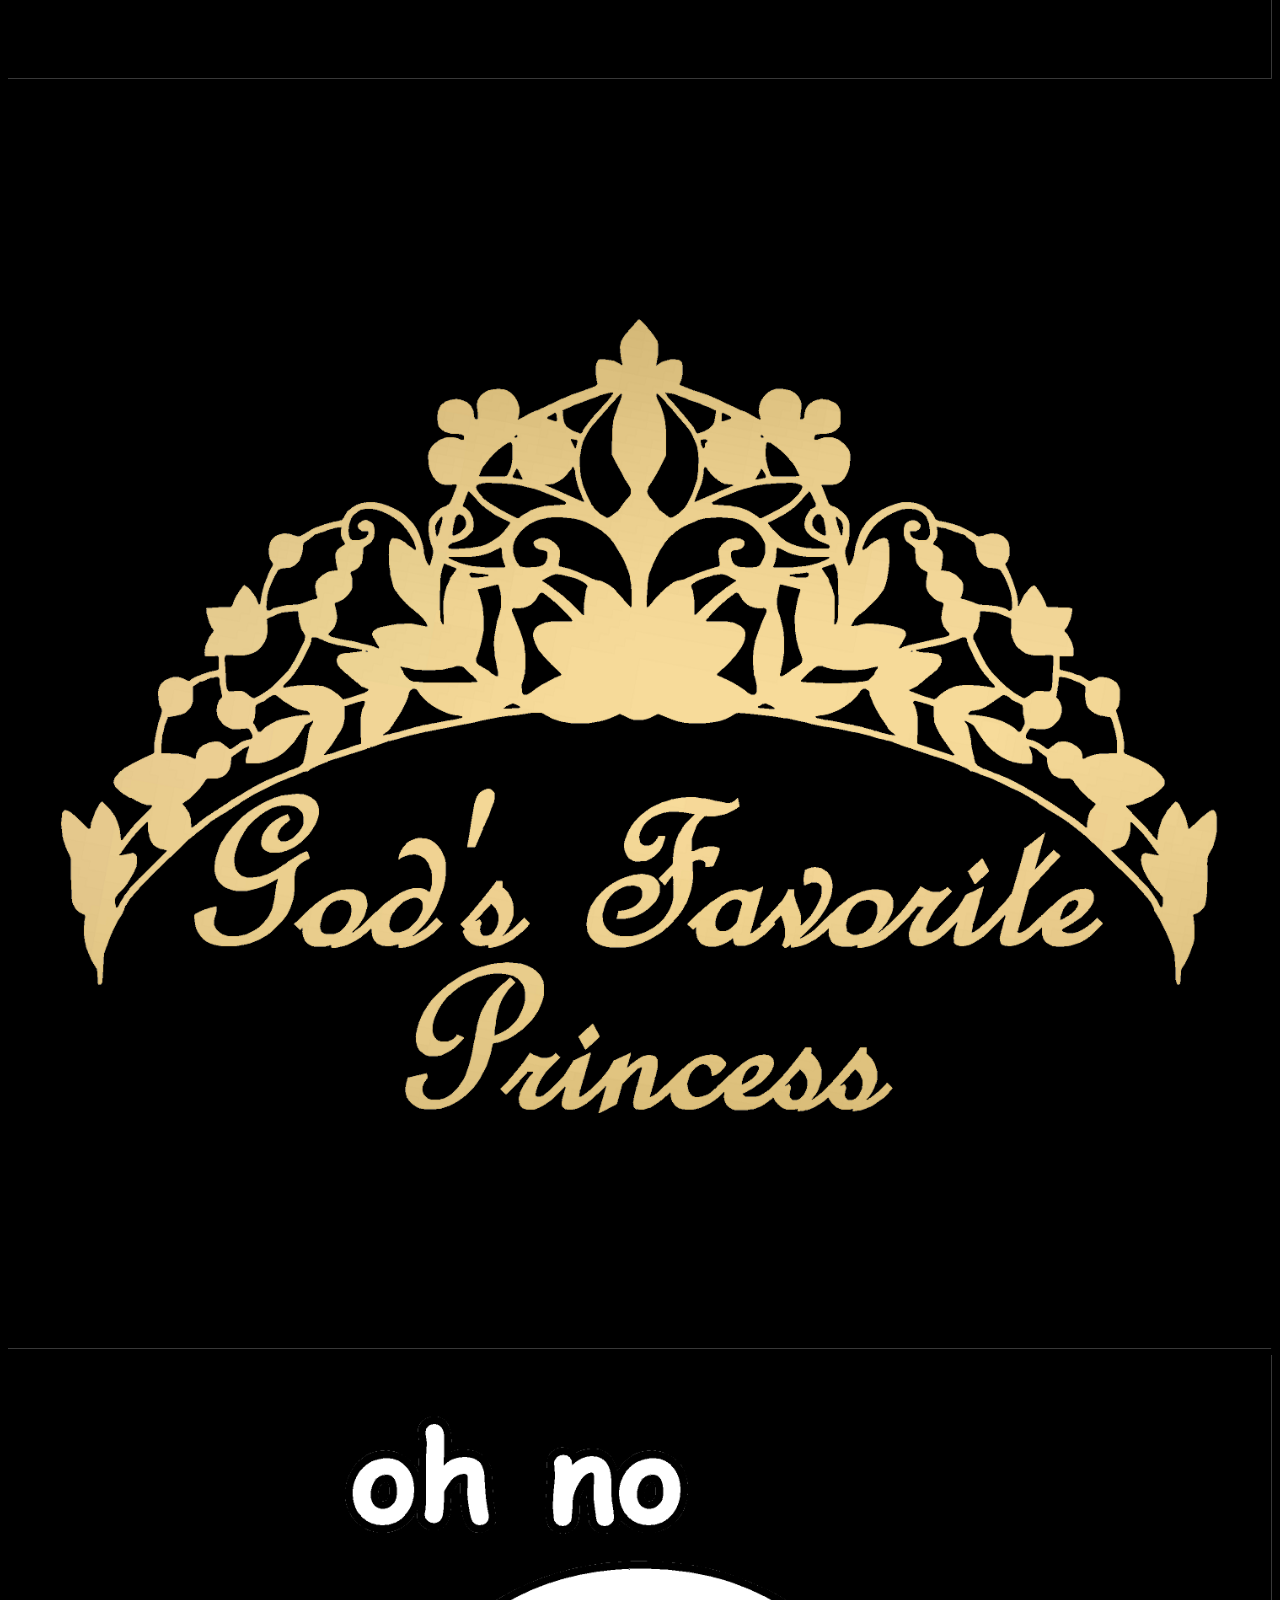
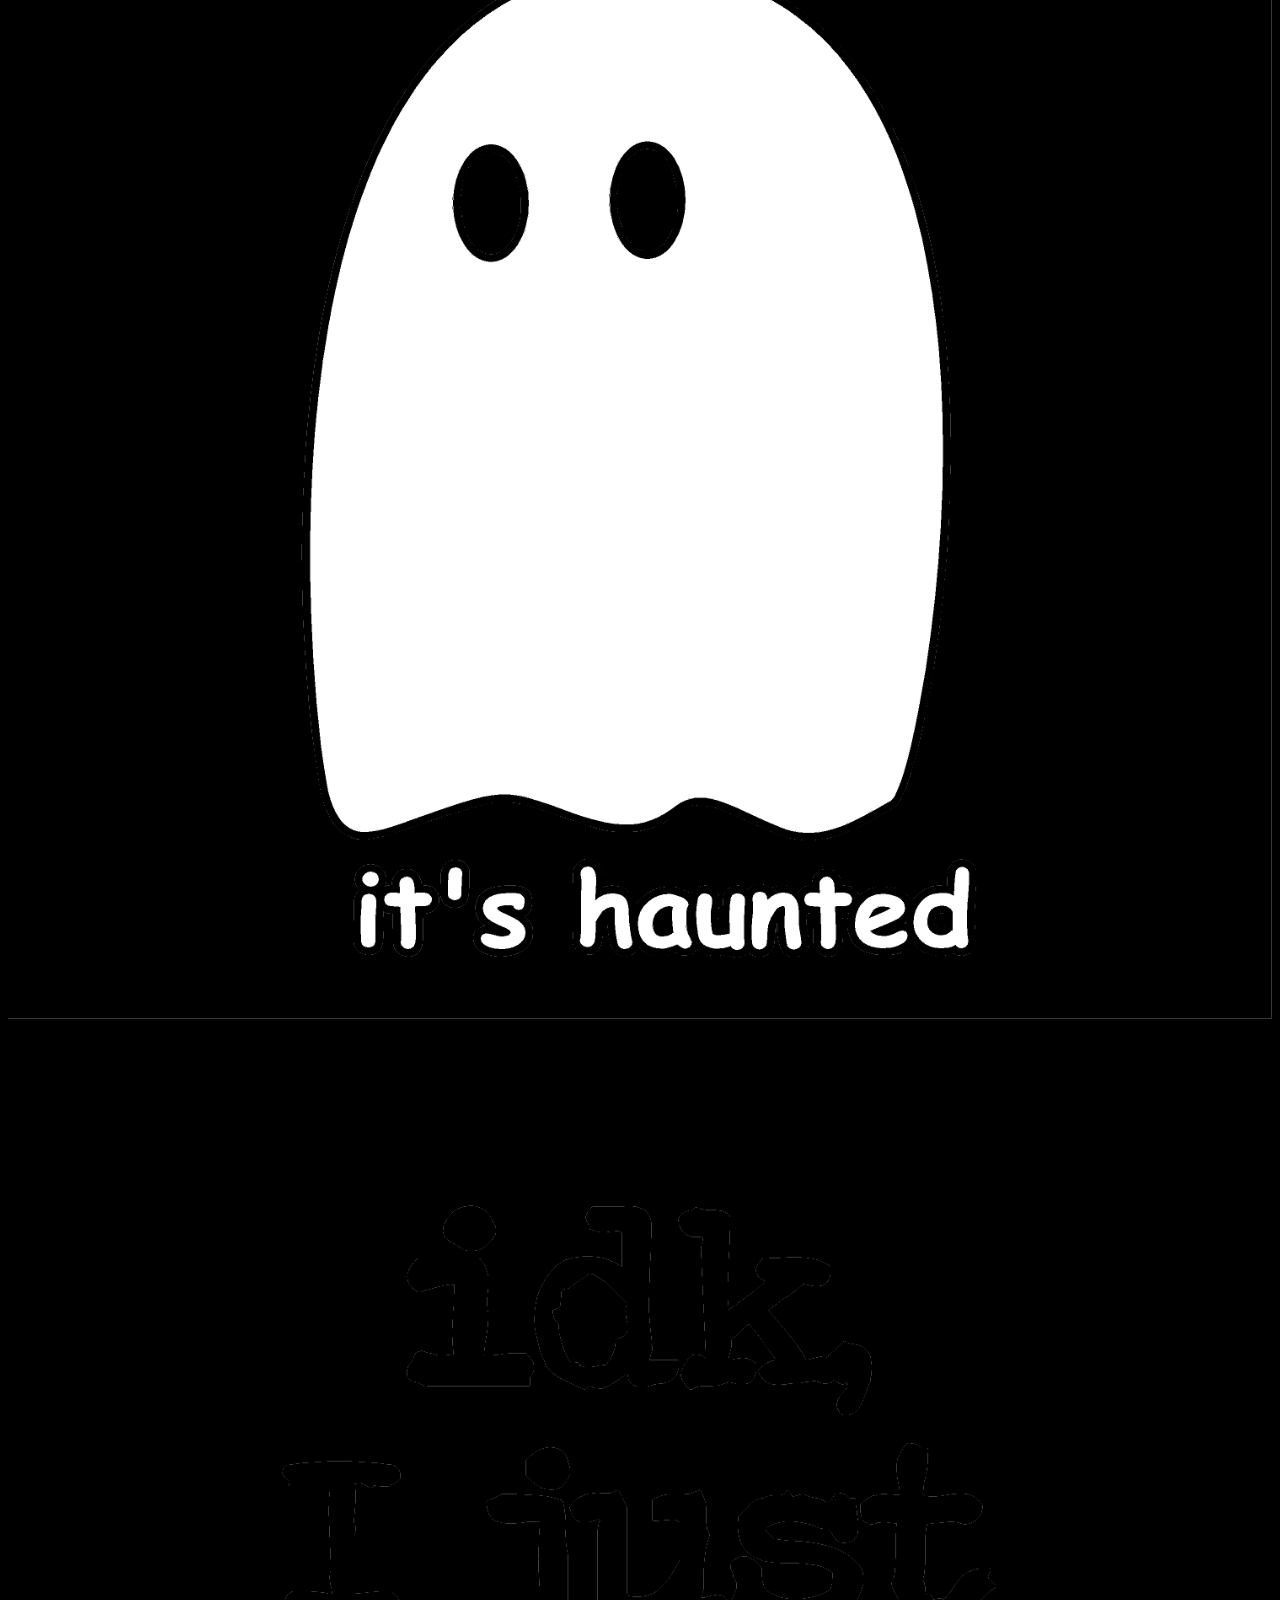
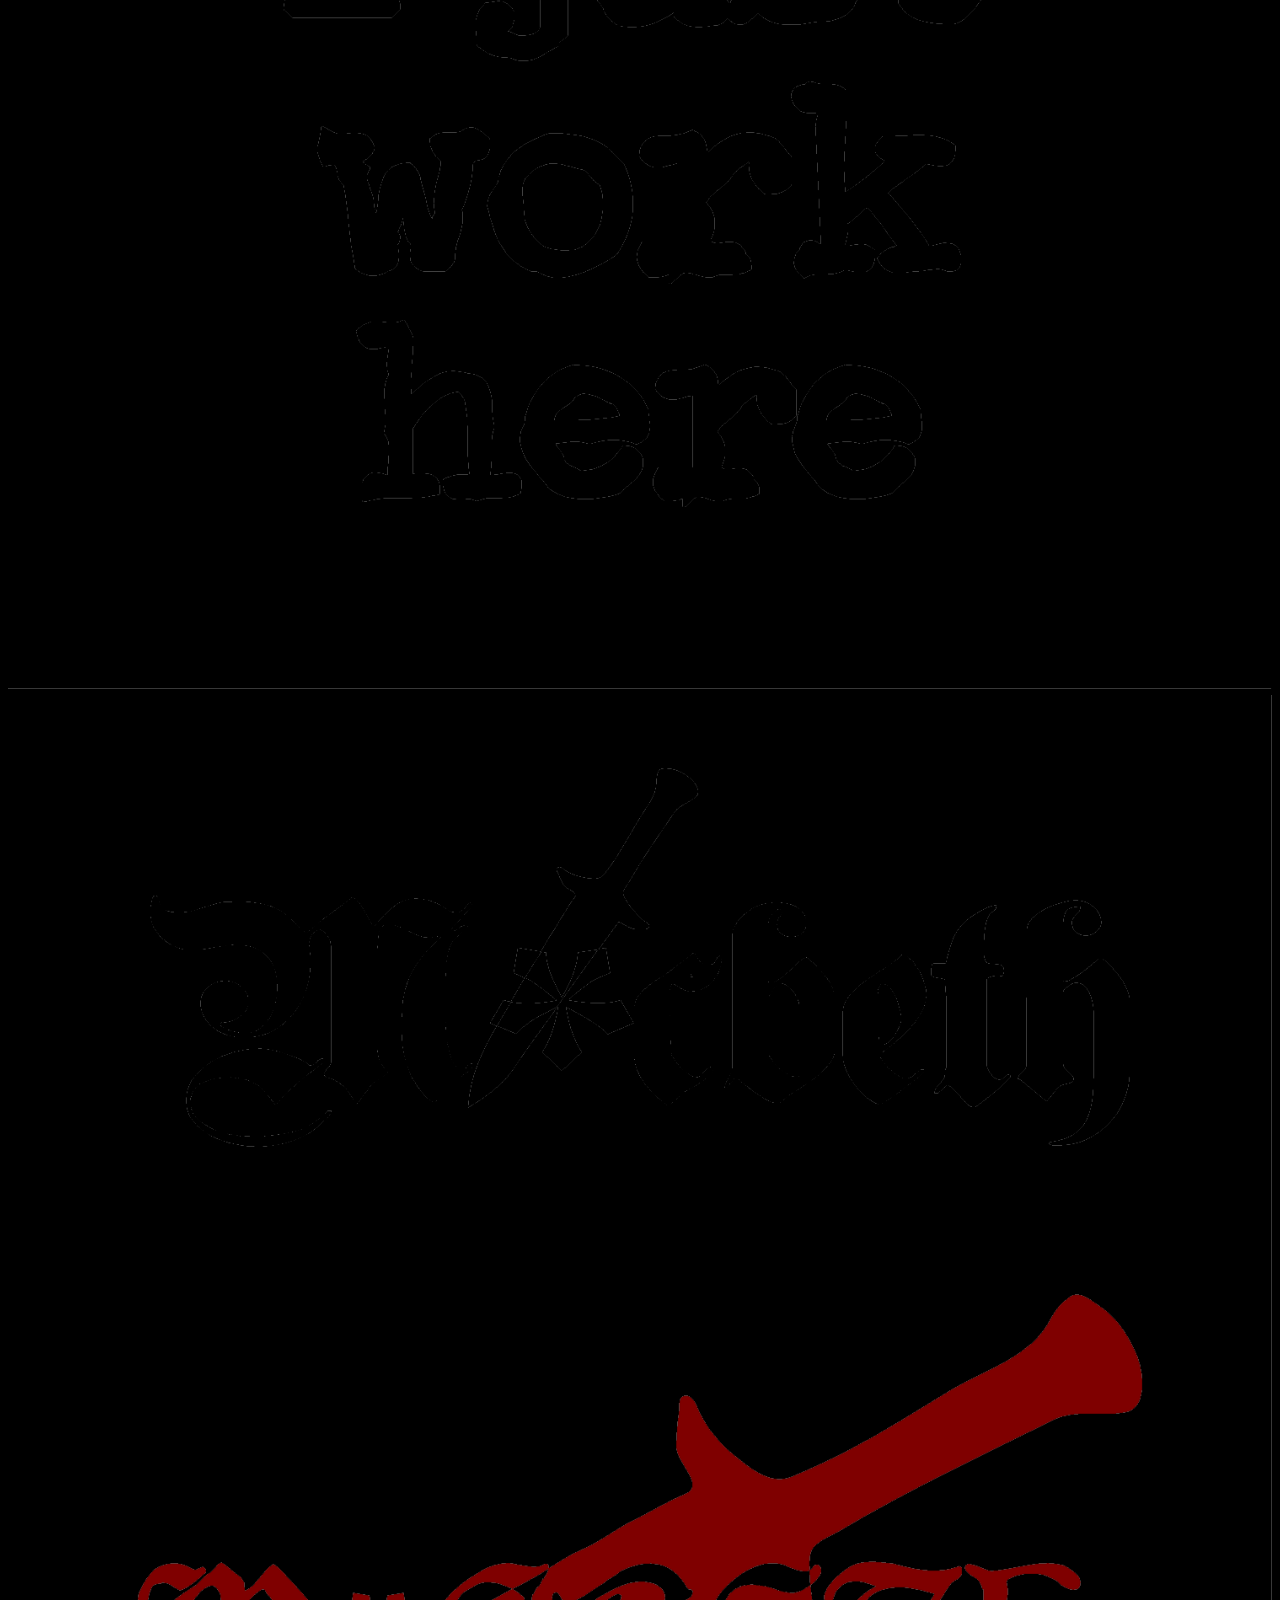
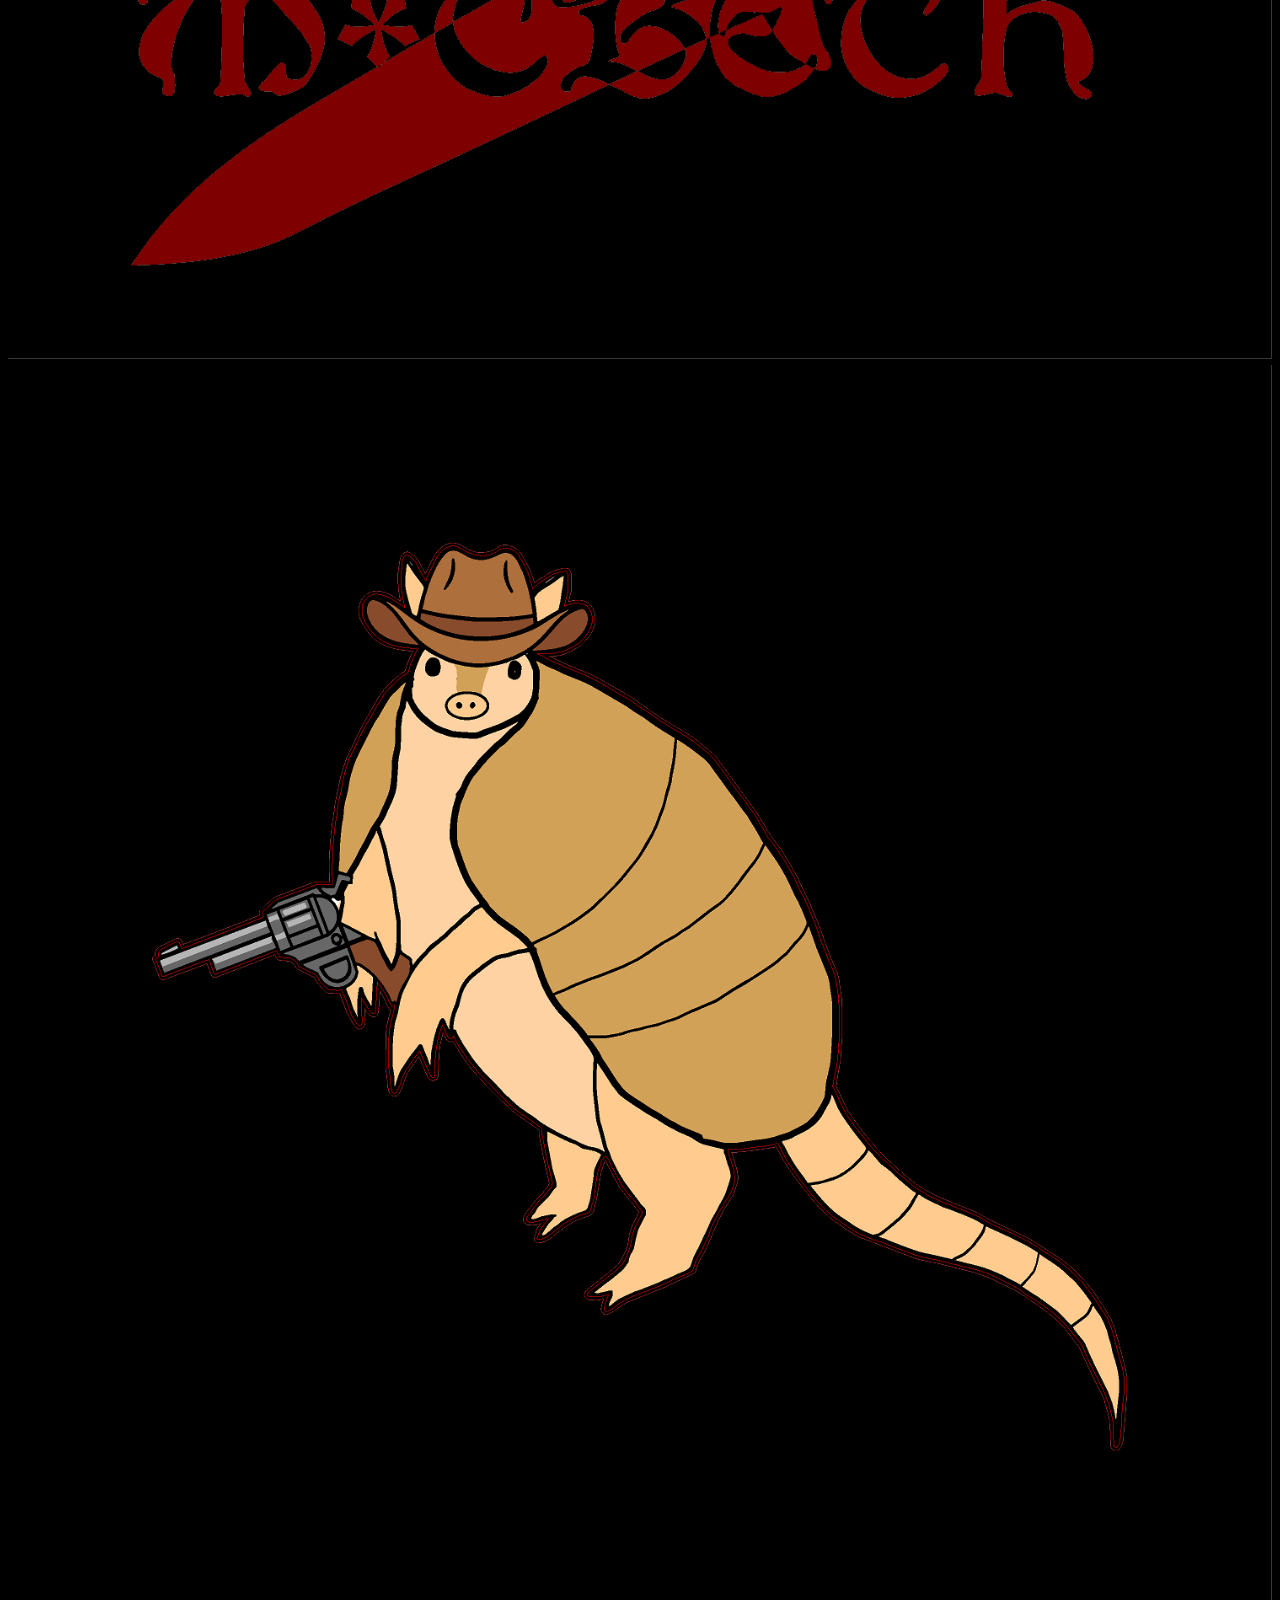
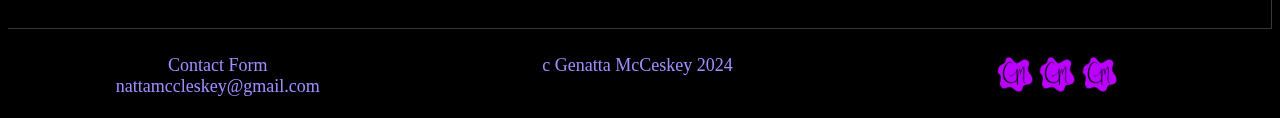
<file: Stickers.html>
<!DOCTYPE html>
<html>
    <head>
        <meta charset="UTF-8">
        <link href="GM.css" rel="stylesheet" type="text/css">
        <Title>GM Designs</Title>
    </head>
    <body>
        <div id="logoFloat"></div>
        <!-- <div id="Works"> -->
            <h2>Stickers</h2>
            <!-- <p><a href="caroseltest.html">    TESTING LINK    </a></p> -->
            
            <div class="Sticker"> <img src="IMG\Not Odessa.png" class="ViewImg">
            </div>
            <div class="Sticker"> <img src="IMG\Pineapple.png" class="ViewImg">
            </div>
            <div class="Sticker"> <img src="IMG\BirdStickers.png" class="ViewImg">
            </div>
            <div class="Sticker"> <img src="IMG\Baja Blast Cauldron.png" class="ViewImg">
            </div>
            <div class="Sticker"> <img src="IMG\Astronaut.png" class="ViewImg">
            </div>
            <div class="Sticker"> <img src="IMG\God's Favorite.png" class="ViewImg">
            </div>
            <div class="Sticker"> <img src="IMG\Haunted.png" class="ViewImg">
            </div>
            <div class="Sticker"> <img src="IMG\idk I Just Work Here.png" class="ViewImg">
            </div>
            <div class="Sticker"> <img src="IMG\Mcbeth.png" class="ViewImg">
            </div>
            <div class="Sticker"> <img src="IMG\Armadillo.png" class="ViewImg">
            </div>


    <div id="foot">
        <div id=centerBox> 
            Contact Form 
            <br>
            nattamccleskey@gmail.com</div>

        <div id=centerBox> c Genatta McCeskey 2024</div>

        <div id=centerBox >  
            <img src="IMG\Logo.png" style="max-width:10%;">
            <img src="IMG\Logo.png" style="max-width:10%;">
            <img src="IMG\Logo.png" style="max-width:10%;">
        </div>
    </div>

</body>
</html>
</file>
<file: GM.css>
@charset "UTF-8";

body{
    background-color:black;
    color:rgb(160, 144, 255);
    font-size: 18pt;
    /* margin-left: 2%;
    margin-right:2%; */
    text-size-adjust:initial;
}
.center{
    text-align: center;
}
#welcome{
    background-image: url("IMG/head2.png");
    background-attachment: fixed;
    background-size: cover;
    /* background-size:10%; */
    width:100%;
    height: 100%;
}
#Purple{
    background-image: url("IMG/head1.png");
    /* background-repeat: no-repeat; */
    background-size:cover;
    width:100%;
    height:1000px;
}

h1{
    float:left;
    margin:15%;
    margin-bottom: 0;
    width:calc(85%);
    height:calc(85%);
    font-size: 100pt;
    font-family:Cambria, Cochin, Georgia, Times, 'Times New Roman', serif;
    color:black;
}
h2{
    font-size: xxx-large;
    text-align: center;
    /* float:center; */
}

#logoFloat{
    position: fixed;
    top:0;
    left:0;
    margin:auto;
    width:5%;
    height:5vw;
    background-image:url("IMG/Logo.png");
    background-size: cover;
}

#centerBox{

    width: 30%;
    float: left;
    margin:1.6%;
}

#FullBox{
    /* border:5pt solid orange; */
    text-align: center;
    padding-top: 0pt;
    padding-bottom: 5pt;
    margin-top: 5px;
    min-height: 600px;
    overflow:hidden;  /*let's div grow with text*/
}
.LinkImage{
    position: relative; /*must be relative so absolute text stays inside*/
    width: 30%;
    height: 30vw;
    object-fit: cover;
    float: left;
    margin:1.6%;
    text-align: center;
    /*puts border inside instead of outside*/
    box-sizing: border-box;
    border: 10pt solid black;
}

.LinkImg {
    width: 100%;
    height: 100%;
    object-fit: cover;
  }
  .ViewImg {
    width: 100%;
    height: 100%;
    object-fit: contain;
  }

.centerText{
    position: absolute; /*lets text float over image*/
    width:100%;
    top:50%;
    left:50%;
    transform: translate(-50%,-50%);
    font-size: xx-large;
    color:white;
    background-color: rgb(0, 0, 0, 0.74);
    /* box-sizing:border-box;
    border:2pt solid black; */
}
#Works{
    color:black;
    background-image: url("IMG/purplebg.jpg");
    text-align: center;
    padding-top: 0pt;
    margin-top: 0;
    width:100%;
    height:75vw
    /* border:3pt solid orange; */

}

#foot{
    position:sticky;
    top:0;
    font-size: large;
    text-align: center;
}








/* TESTING GROUNDS */

* {box-sizing:border-box}

/* Slideshow container */
.slideshow-container {
  width: 20%px;
  height:20%;

  position: relative;
  margin: auto;
}

/* Hide the images by default */
.mySlides {
  display: none;
}

/* Next & previous buttons */
.prev, .next {
  cursor: pointer;
  position: absolute;
  top: 50%;
  width: auto;
  margin-top: -22px;
  padding: 1%;
  color: blueviolet;
  font-weight: bold;
  font-size: 18px;
  transition: 0.6s ease;
  border-radius: 0 3px 3px 0;
  user-select: none;
}

/* Position the "next button" to the right */
.next {
  right: 0;
  border-radius: 3px 0 0 3px;
}

/* On hover, add a black background color with a little bit see-through */
.prev:hover, .next:hover {
  background-color: rgba(0,0,0,0.8);
}

/* Caption text */
.text {
  color: #f2f2f2;
  font-size: 15px;
  padding: 8px 12px;
  position: absolute;
  bottom: 8px;
  width: 100%;
  text-align: center;
}

/* Number text (1/3 etc) */
.numbertext {
  color: #f2f2f2;
  font-size: 12px;
  padding: 8px 12px;
  position: absolute;
  top: 0;
}

/* The dots/bullets/indicators */
.dot {
  cursor: pointer;
  height: 15px;
  width: 15px;
  margin: 0 2px;
  background-color: #bbb;
  border-radius: 50%;
  display: inline-block;
  transition: background-color 0.6s ease;
}

.active, .dot:hover {
  background-color: #FF000f;
}

/* Fading animation */
.fade {
  animation-name: fade;
  animation-duration: 1.5s;
}

@keyframes fade {
  from {opacity: .4}
  to {opacity: 1}
}
</file>
<file: resume.css>
body{
    padding:5%;
    border:1px solid black;
    color:indigo;
    width:8in;
}
p{
    font-size: 16pt;
    
}
ul{
    font-size: 16pt;
    float:left;
    margin-left:10%;
    margin-right:10%;

}
</file>
